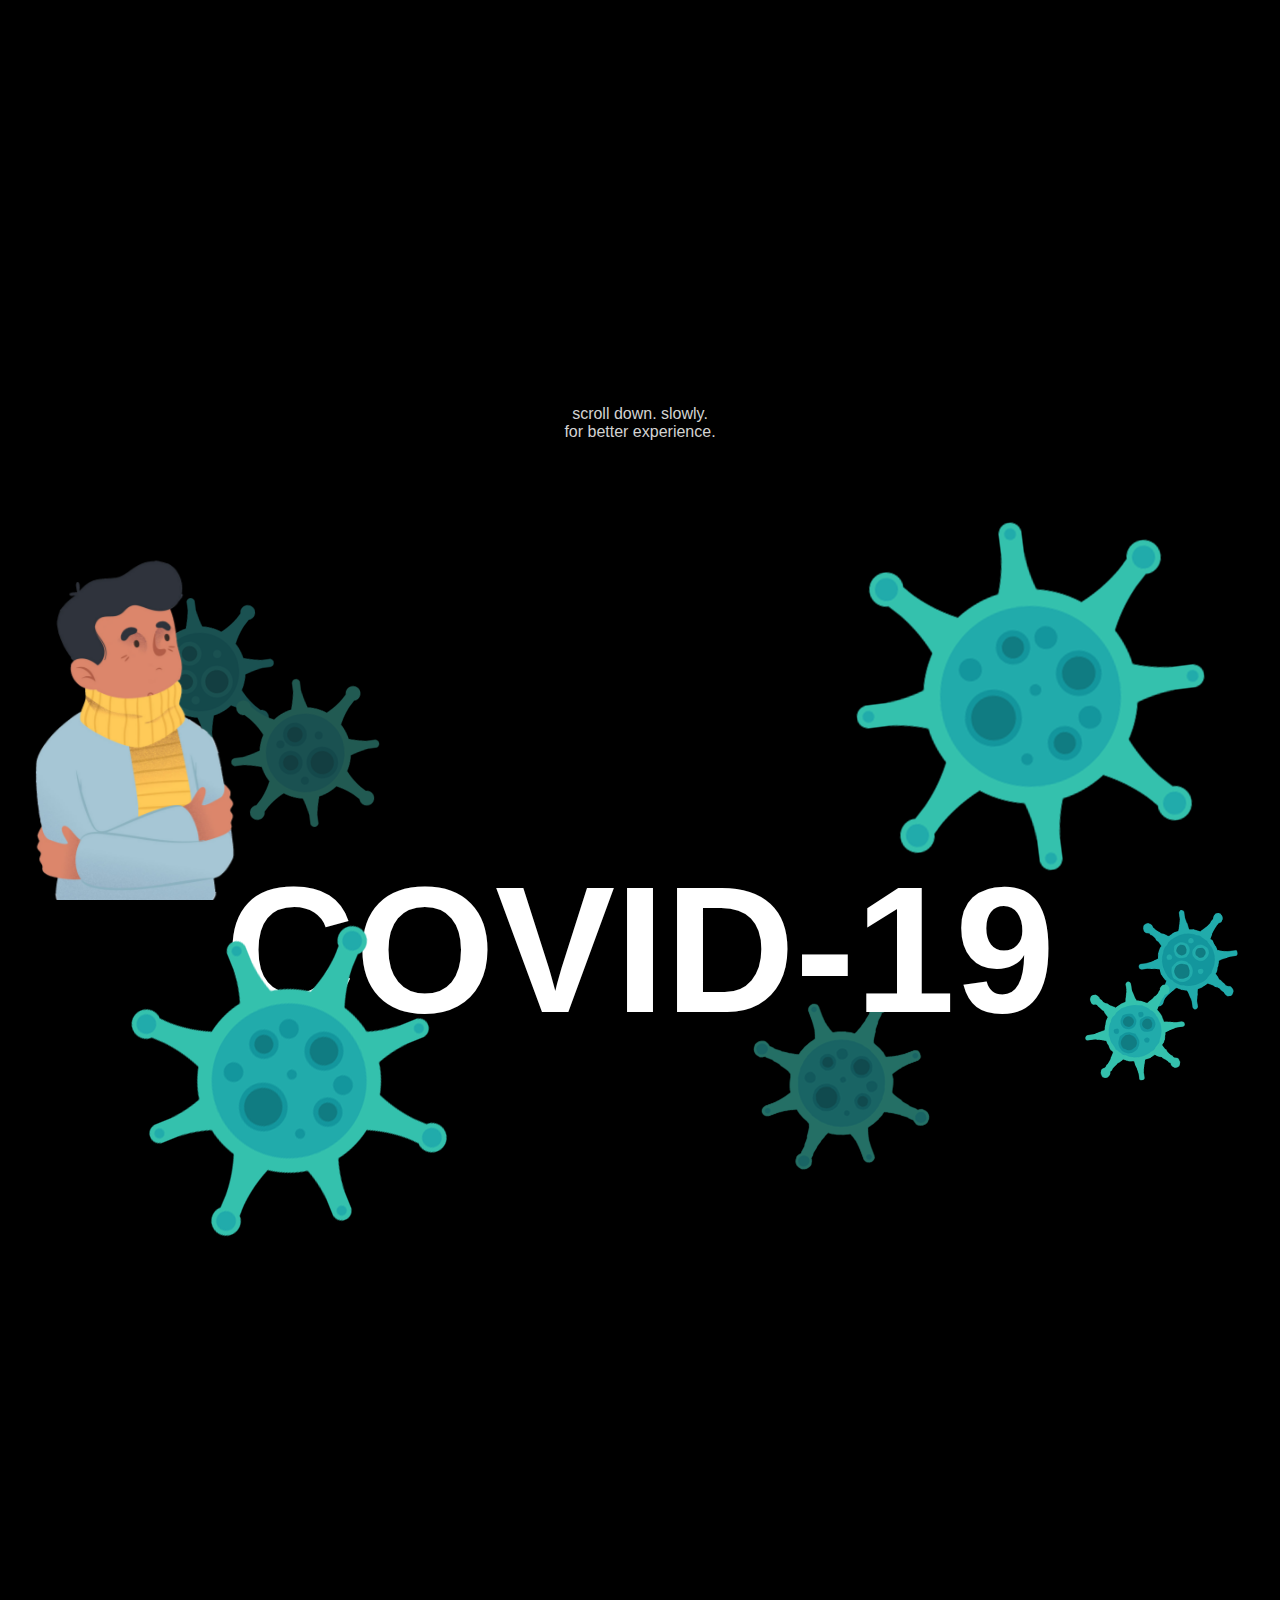
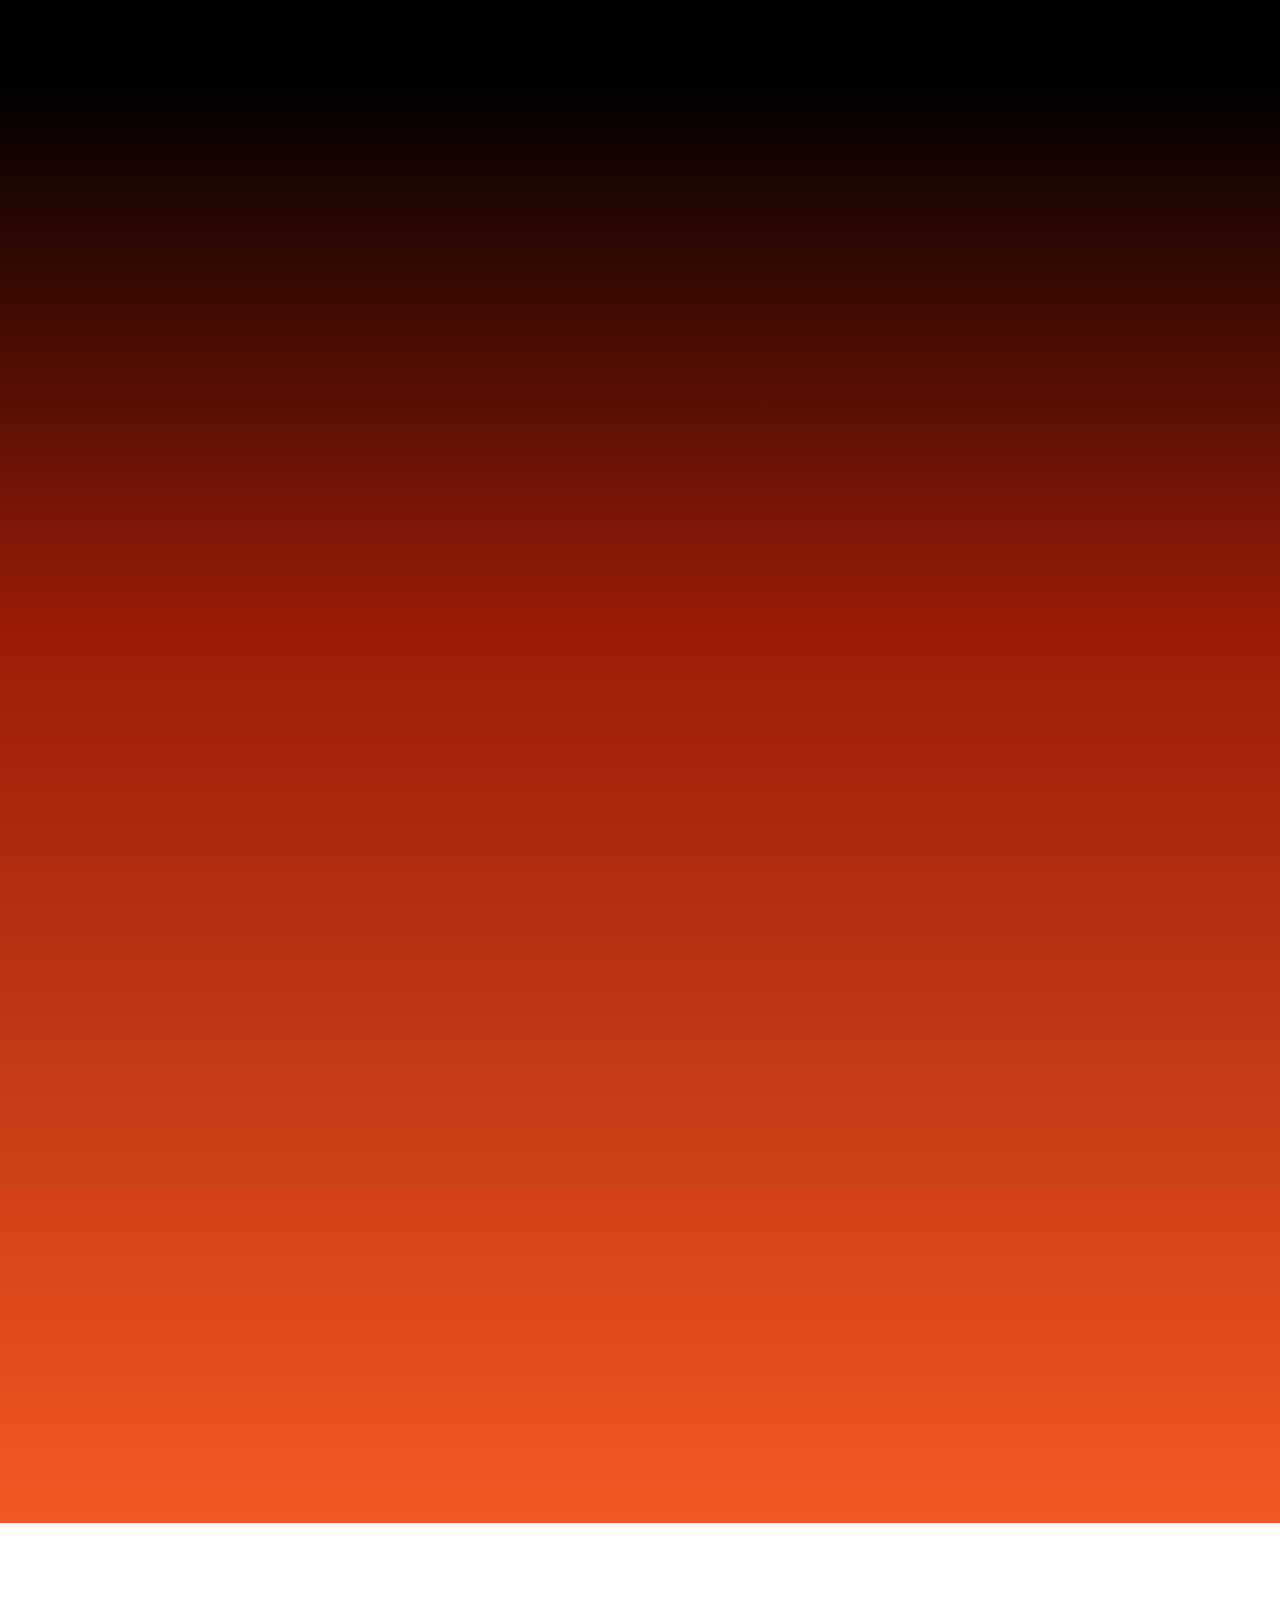
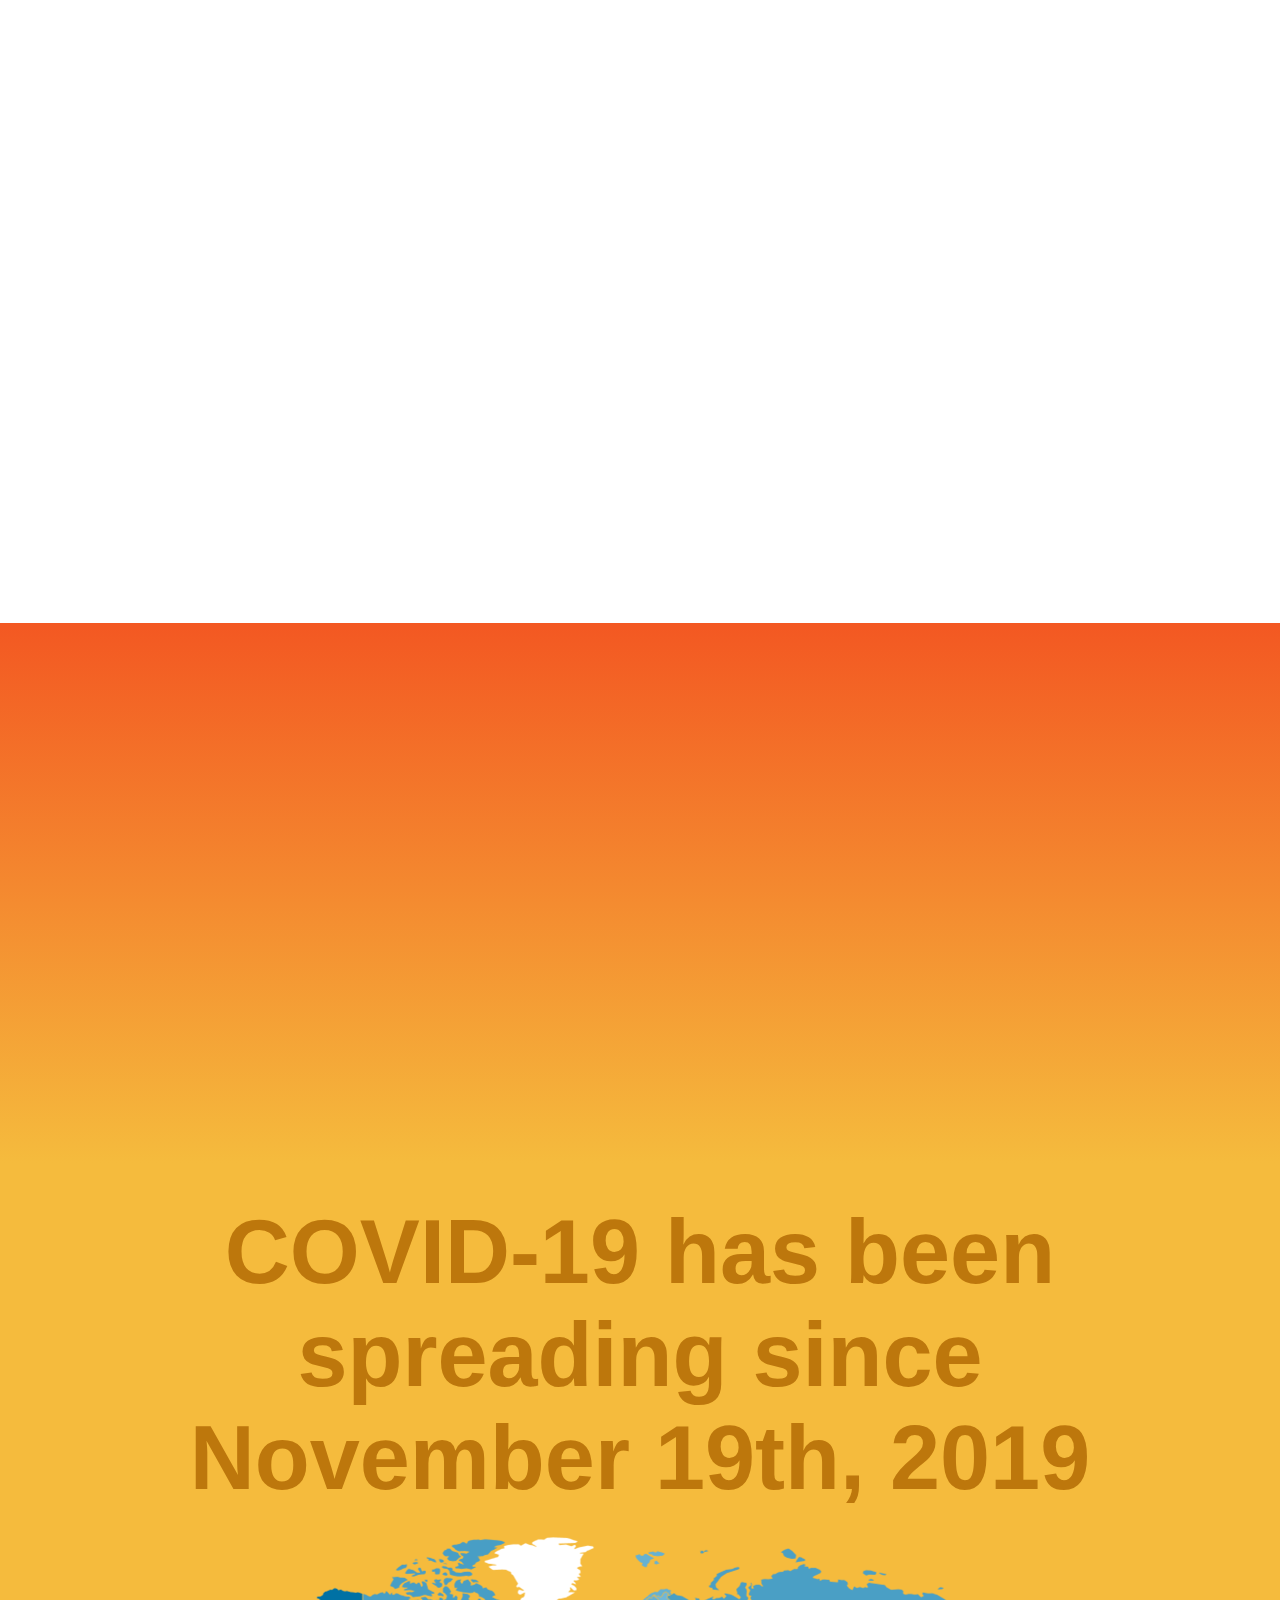
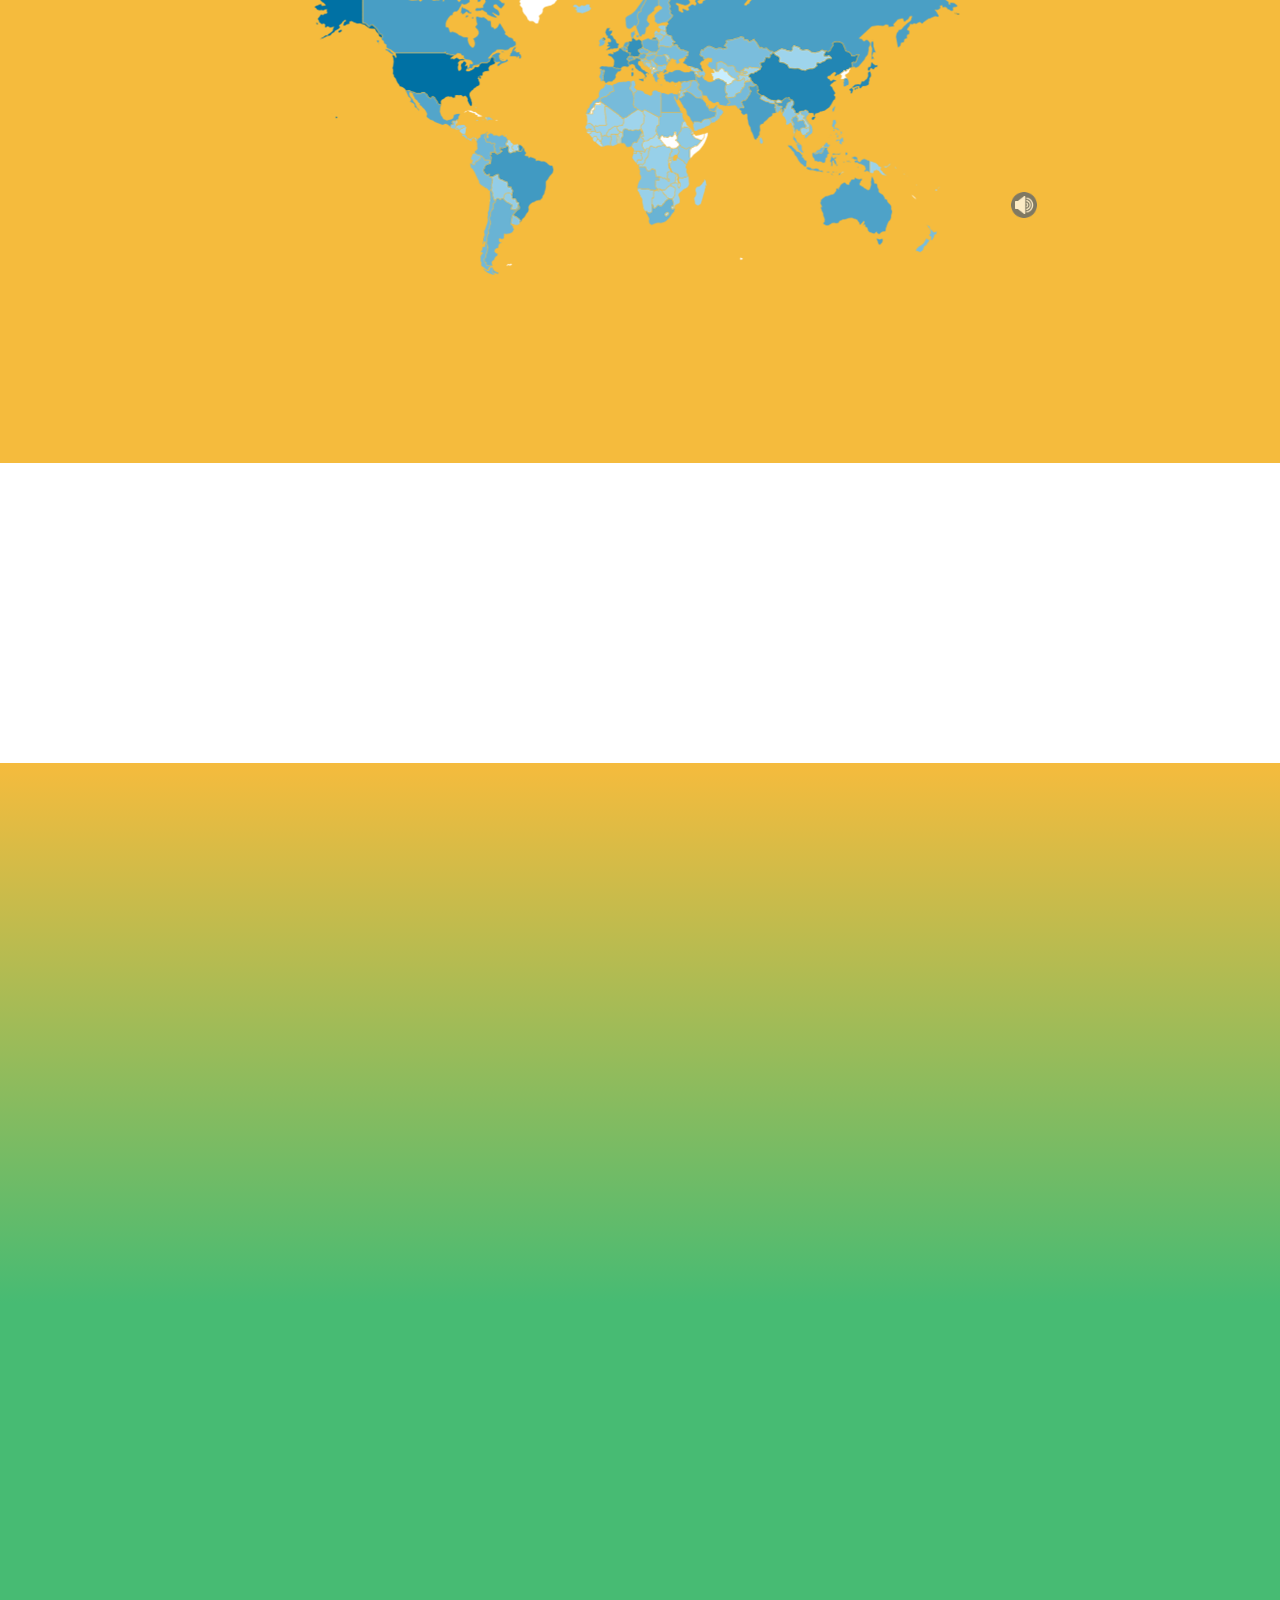
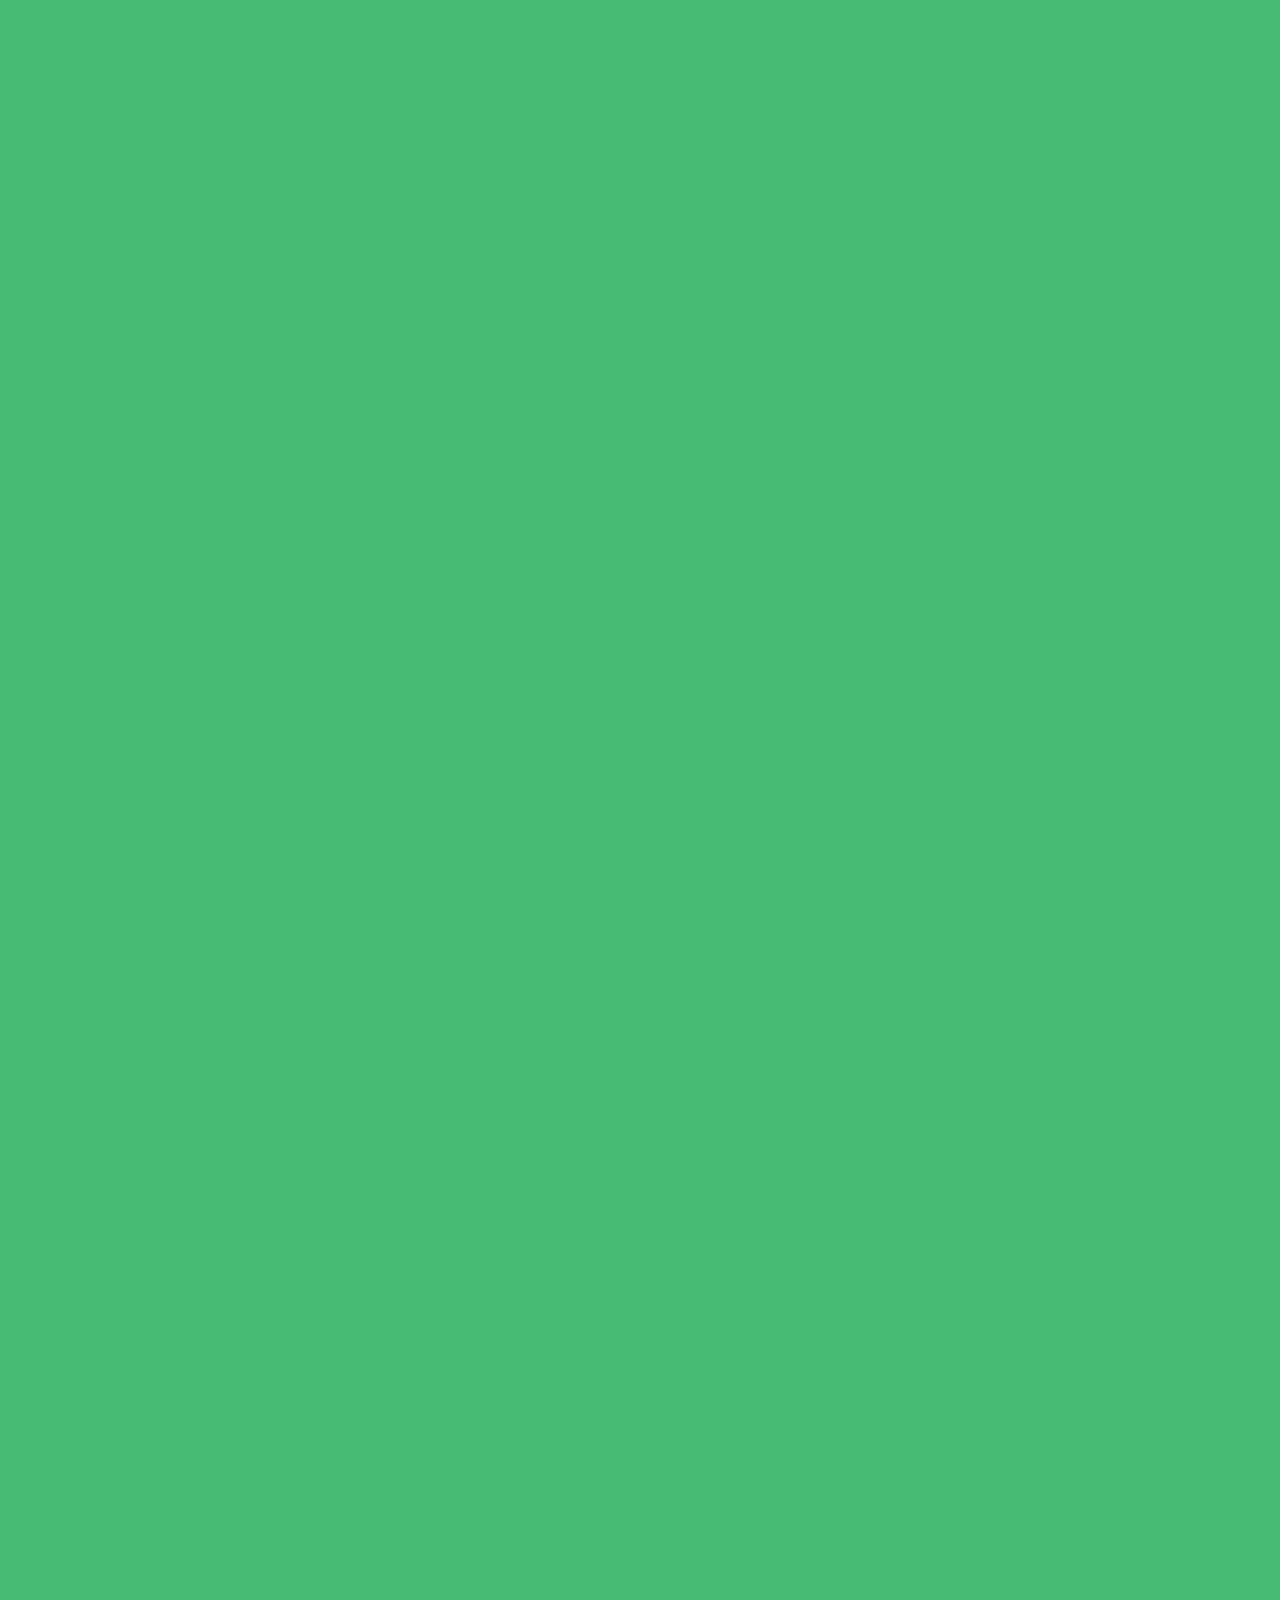
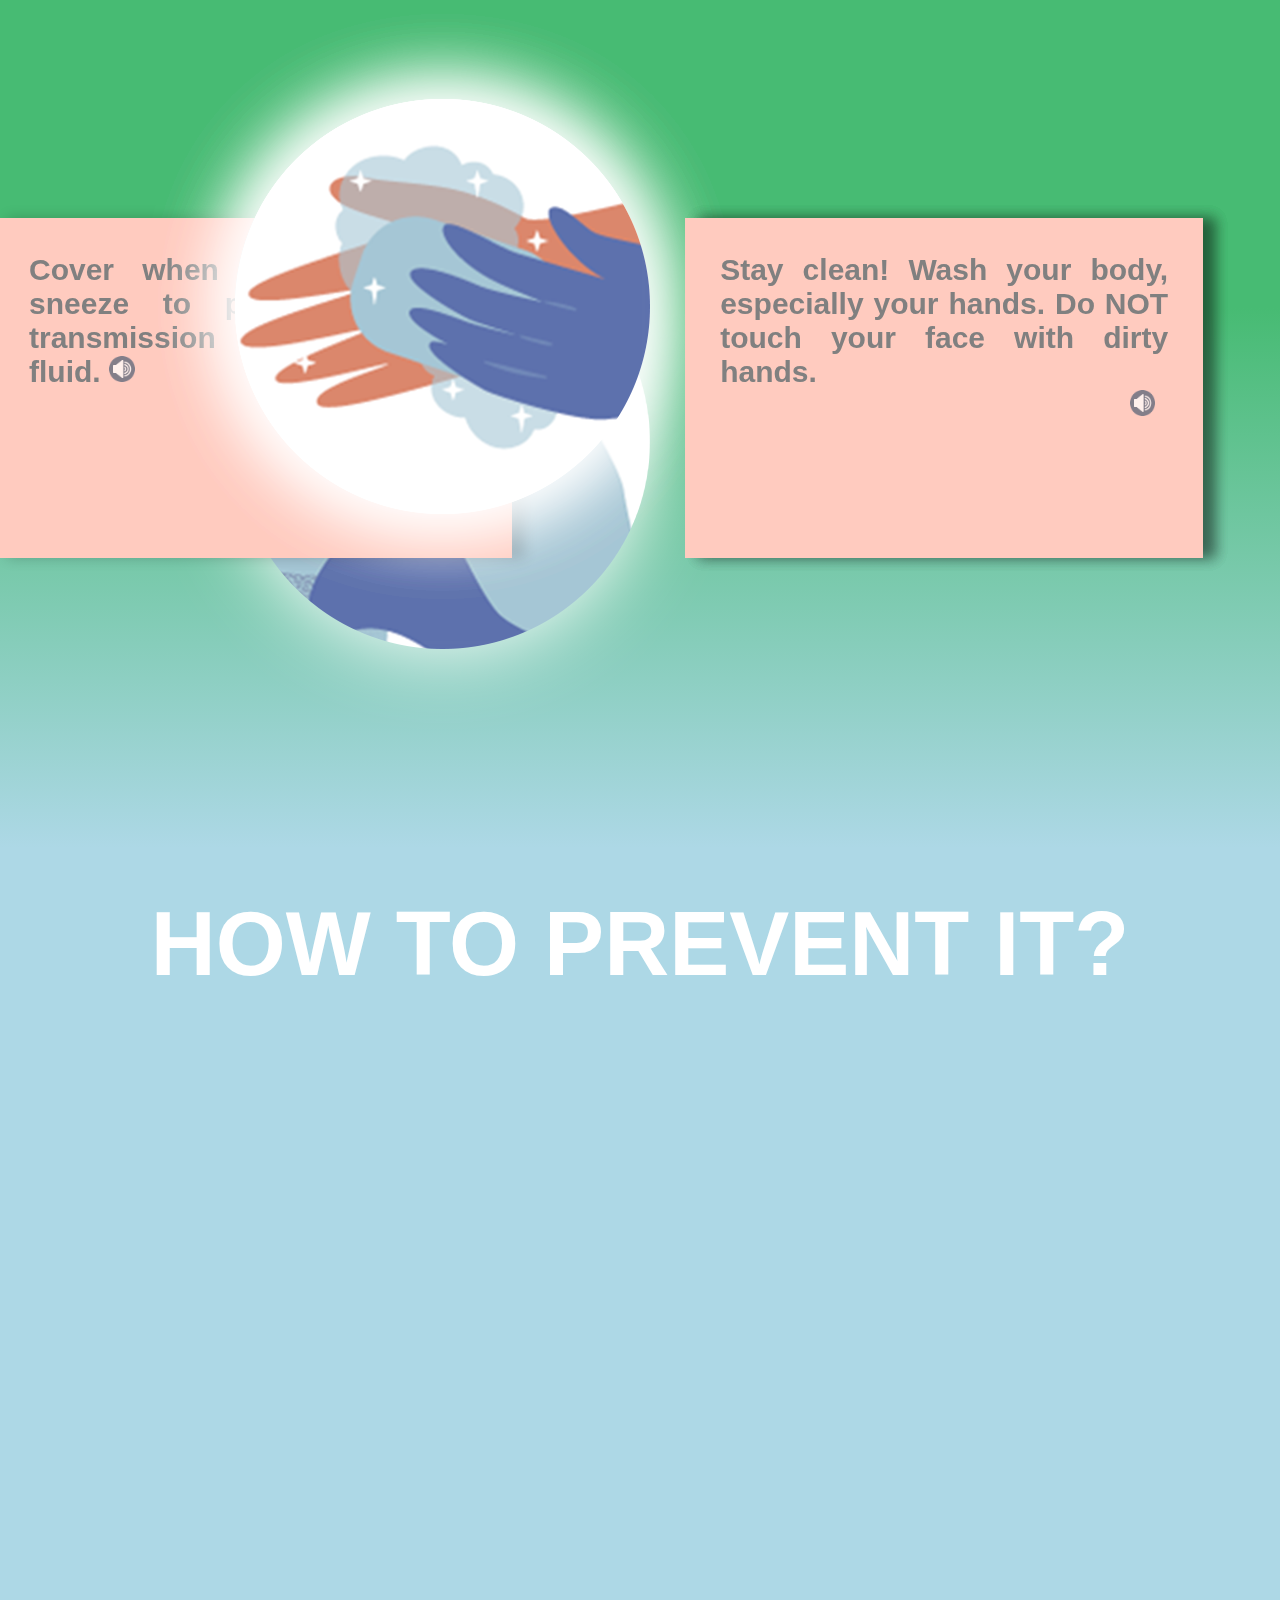
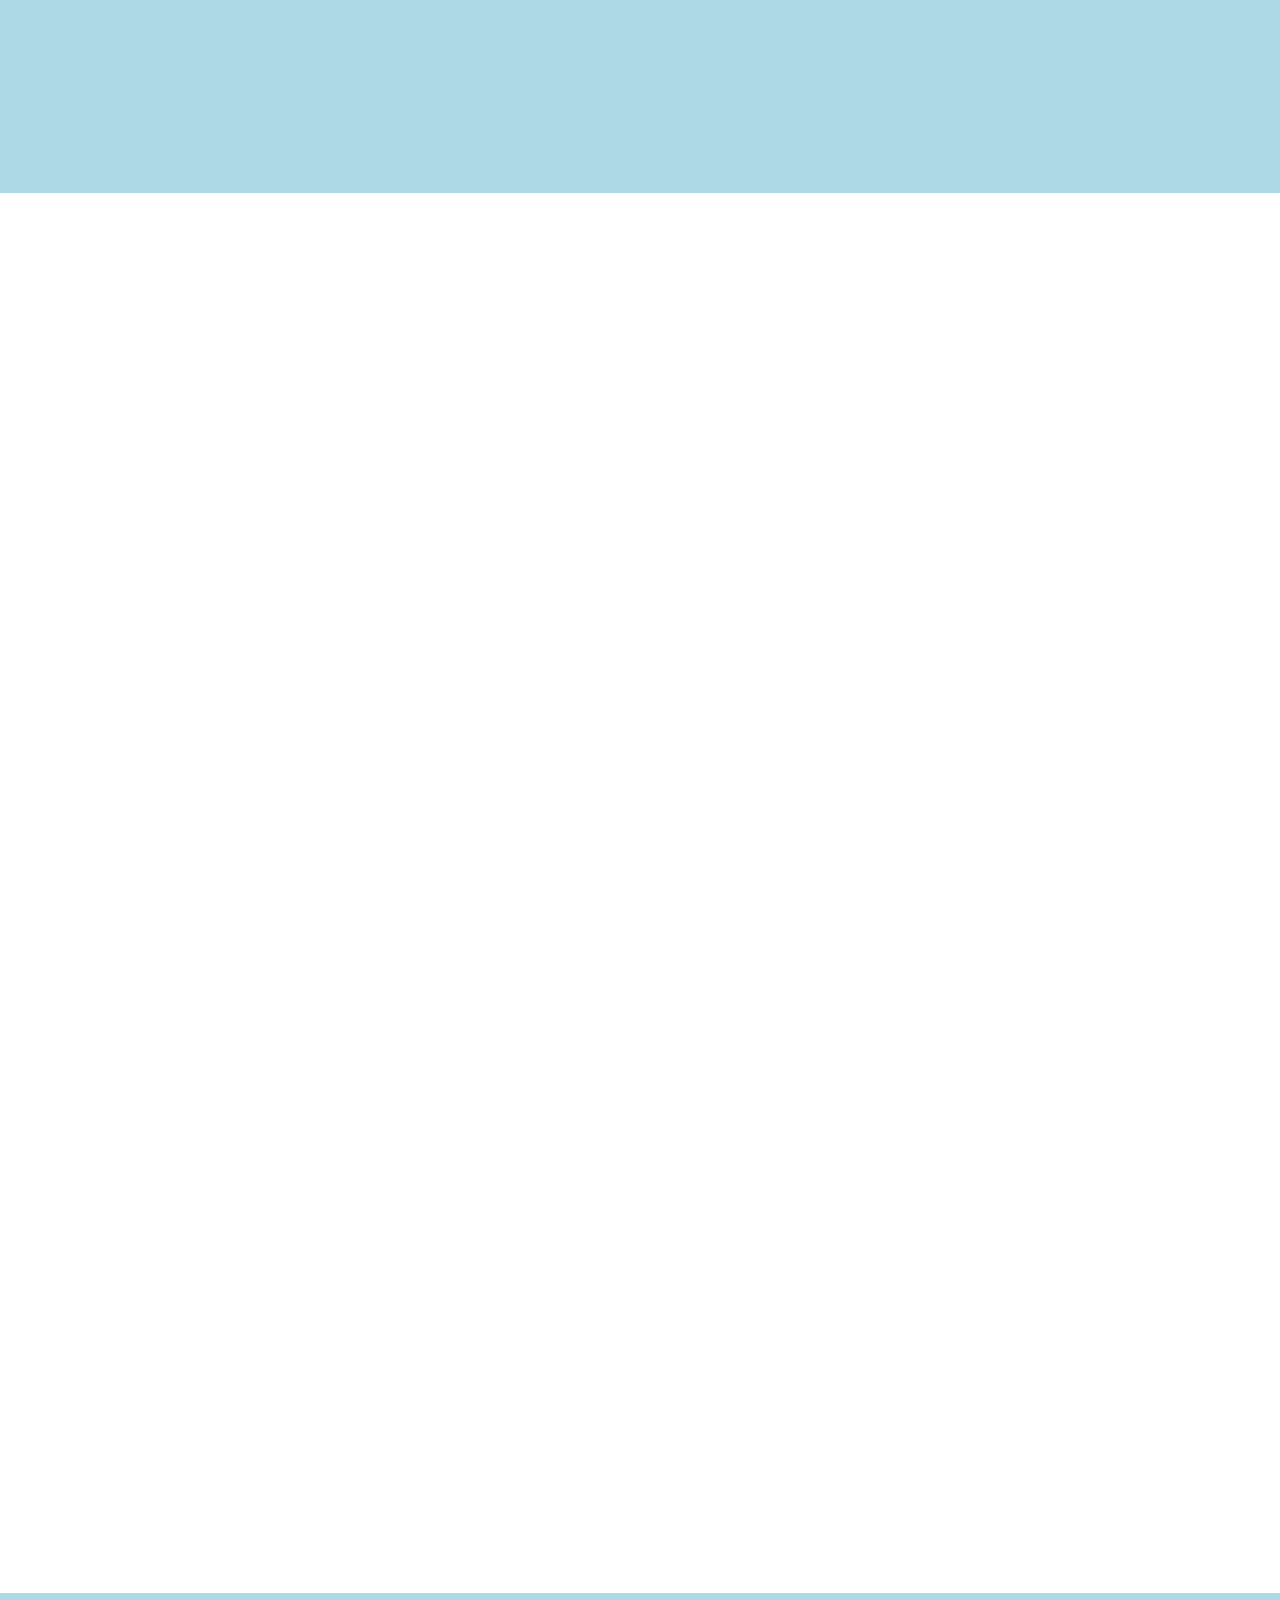
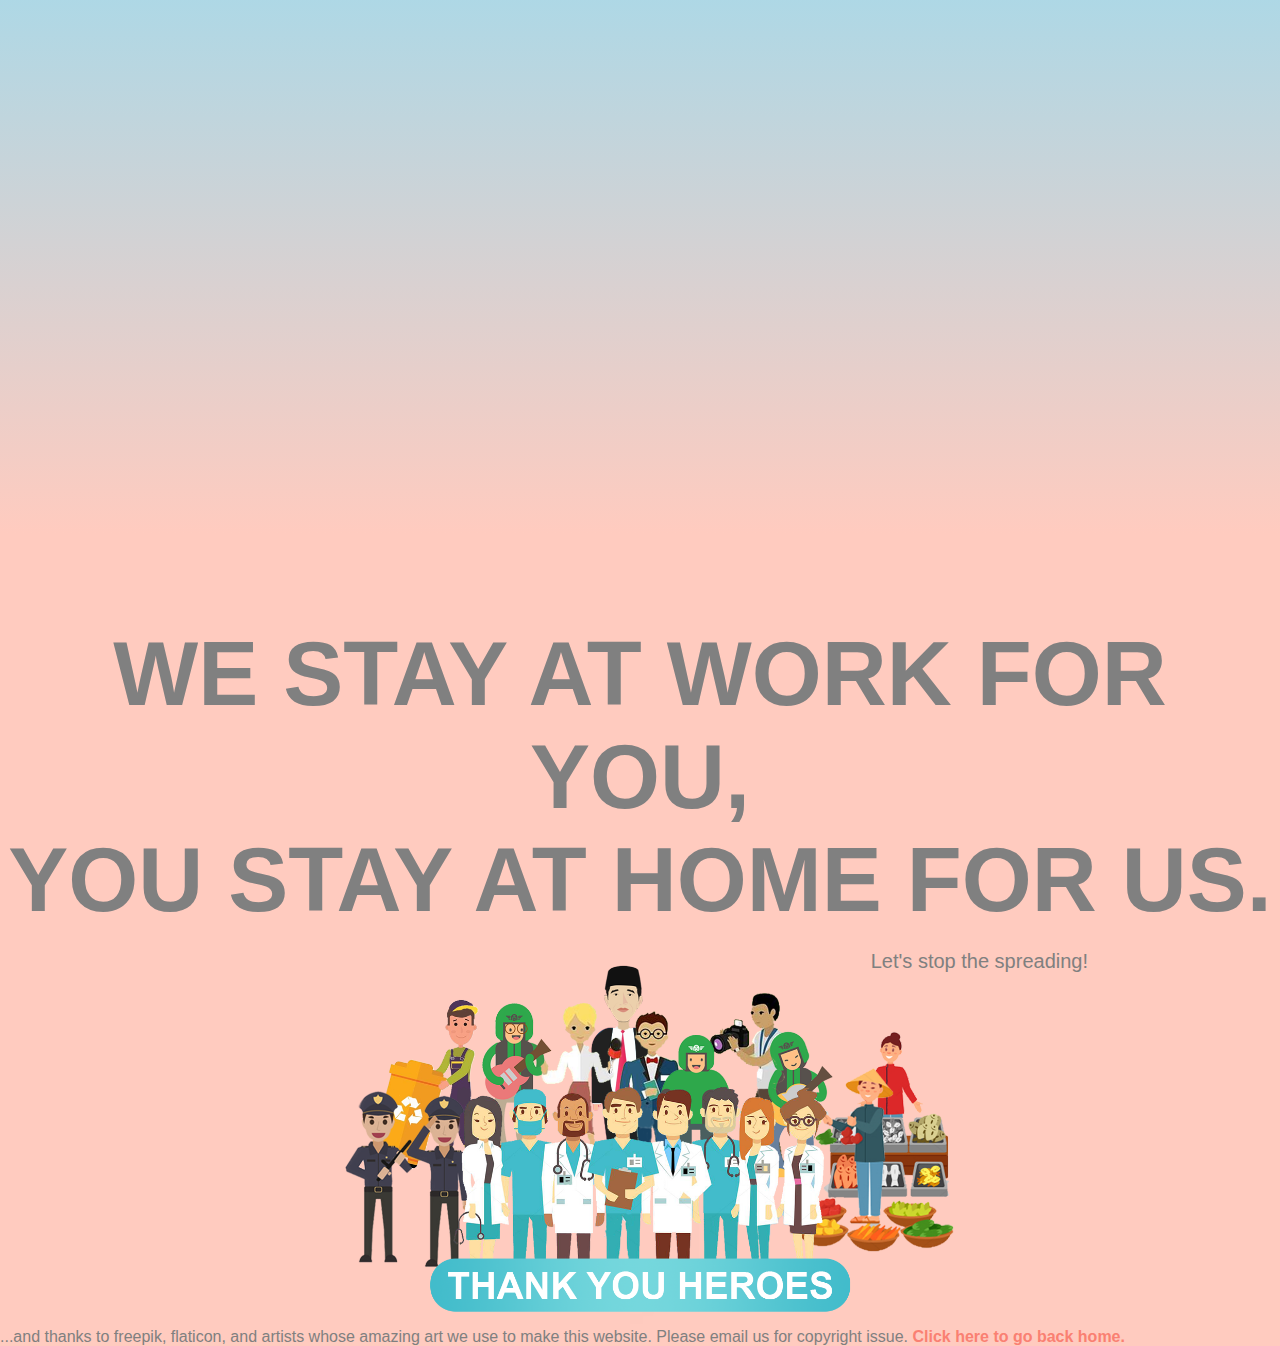
<file: covid.html>
<!DOCTYPE html>
<html>
<head>
	<meta name="viewport" content="width=device-width, initial-scale=1">
	<link rel="stylesheet" type="text/css" href="./covid.css">
	<title>COVID-19</title>

</head>
<body>
	<!-- <iframe src="./assets/Mysterious-Guitars-long-version.mp3" allow="autoplay" style="display: none;"></iframe>
	<audio autoplay loop id="bgm">
		<source src="./assets/Mysterious-Guitars-long-version.mp3" type="audio/mpeg">
	</audio> -->
	<audio id="info1">
		<source src="./assets/tts/info1.mp3" type="audio/mpeg">
	</audio>
	<audio id="info2">
		<source src="./assets/tts/info2.mp3" type="audio/mpeg">
	</audio>
	<audio id="info3">
		<source src="./assets/tts/info3.mp3" type="audio/mpeg">
	</audio>
	<audio id="mapv">
		<source src="./assets/tts/map.mp3" type="audio/mpeg">
	</audio>
	<audio id="contagionSound">
		<source src="./assets/tts/contagion.mp3" type="audio/mpeg">
	</audio>
	<audio id="symptomsSound">
		<source src="./assets/tts/symptoms.mp3" type="audio/mpeg">
	</audio>
	<audio id="prevent1">
		<source src="./assets/tts/prevent1.mp3" type="audio/mpeg">
	</audio>
	<audio id="prevent2">
		<source src="./assets/tts/prevent2.mp3" type="audio/mpeg">
	</audio>
	<audio id="prevent3">
		<source src="./assets/tts/prevent3.mp3" type="audio/mpeg">
	</audio>
	<audio id="prevent4">
		<source src="./assets/tts/prevent4.mp3" type="audio/mpeg">
	</audio>

	<div class="loader-wrapper" style="color: white; text-align: center;justify-content: center;">
		<h2>LOADING PAGE</h2>
	</div>

	<div class="intro">
		<p style="color: lightgrey; text-align: center;">scroll down. slowly.<br>for better experience.</p>
		<ul id="prlx1" class="sceneIntro">
			<li data-depth=".4">
				<h1 class="title">COVID-19</h1>
			</li>
			<li data-depth="-1">
				<img src="assets/scene1/1.png">
			</li>
			<li data-depth="1" style="z-index: -1; filter: contrast(80%); opacity: 50%">
				<img src="assets/scene1/2.png">
			</li>
			<li data-depth="-1">
				<img src="assets/scene1/3.png">
			</li>
			<li data-depth="2" style="z-index: -1; filter: contrast(90%); opacity: 60%">
				<img src="assets/scene1/4.png">
			</li>
			<li data-depth="-0.5" style="z-index: 1;">
				<br>
				<br>
				<img src="assets/scene1/5.png">
			</li>
		</ul>

	</div>
	<!-- ok -->
	<div id="t1"></div>
	
	<div class="animation">
		<img class="virus" src="assets/covid single.svg">
		<h1 id="info-one">
			<span style="color: lightgrey">COVID-19</span> is an infectious disease caused by a <span style="color: lightgrey">newly discovered</span> coronavirus.
			<img class="tts-icon" onclick="playInfo1()" src="./assets/tts.png">
		</h1>
		<h1 id="info-two">
			Most people infected with the <span style="color: lightgrey">COVID-19</span> virus will experience mild to moderate <span style="color: lightgrey">respiratory illness</span> and recover without special treatment.
			<img class="tts-icon" onclick="playInfo2()" src="./assets/tts.png">
		</h1>
		<h1 id="info-three">
			But <span style="color: lightgrey">older people</span> and those with <span style="color: lightgrey">underlying medical problems</span> are likely to develop serious illness.
			<img class="tts-icon" onclick="playInfo3()" src="./assets/tts.png">
		</h1>
		
		
	</div>
	<!-- ok -->
	<div id="t2"></div>

	<div>
		<div class="map">
			<h1 id="text-one">
				COVID-19 has been spreading since<br>November 19th, 2019
			</h1>
			<h1 id="text-two" class="next-text">
				. . .but was first confirmed by China<br>on December 31st, 2019
			</h1>
			<h1 id="text-three" class="next-text">
				. .until today, it has infected<br>about 210 countries.
			</h1>
			<img src="assets/scene3/gmap.png">
			<div class="warn">
				<img id="warn1" src="assets/scene3/1.png">
				<img id="warn2" src="assets/scene3/2.png">
				<img id="warn3" src="assets/scene3/3.png">
				<img id="warn4" src="assets/scene3/4.png">
				<img id="warn5" src="assets/scene3/5.png">
				<img id="warn6" src="assets/scene3/6.png">
				<img id="warn7" src="assets/scene3/7.png">
				<img id="warn8" src="assets/scene3/8.png">
				<img id="warn9" src="assets/scene3/9.png">
				<img id="warn10" src="assets/scene3/10.png">
				<img id="warn11" src="assets/scene3/11.png">
				<img id="warn12" src="assets/scene3/12.png">
				<img id="warn13" src="assets/scene3/13.png">
				<img id="warn14" src="assets/scene3/14.png">
				<img id="warn15" src="assets/scene3/15.png">
				<img id="warn16" src="assets/scene3/16.png">
				<img id="warn17" src="assets/scene3/17.png">
				<img id="warn18" src="assets/scene3/18.png">
				<img id="warn19" src="assets/scene3/19.png">
				<img id="warn20" src="assets/scene3/20.png">
				<img id="warn21" src="assets/scene3/21.png">
				<img id="warn22" src="assets/scene3/22.png">
			</div>
			<img class="tts-icon" onclick="playMap()" src="./assets/tts.png" style="margin-left:60vw; margin-top: 45vh;">
		</div>
		<!-- ok -->
	</div>
	<div id="t3"></div>
	<div class="horizontal">
		
		<div class="covid-think">
			<img id="cloud" src="assets/scene4n5/cloud.png">
			<h2 id="cloud-text">
				CONTAGION
				<br>
				<img class="tts-icon" onclick="playContagion()" src="./assets/tts.png">
			</h2>
			<img id="thinking" src="assets/scene4n5/thinking.png">
			<ul id="contagion">
				<li data-depth="0.5">
					<img src="assets/scene4n5/contagion1.png">
				</li>
				<li data-depth="1">
					<img src="assets/scene4n5/contagion2.png">
				</li>
				<li data-depth="-0.5">
					<img src="assets/scene4n5/contagion3.png">
				</li>
				<li data-depth="-1">
					<img src="assets/scene4n5/contagion4.png">
				</li>
			</ul>
		</div>
		<div class="covid-shock">
			<img id="cloud2" src="assets/scene4n5/cloud.png">
			<h2 id="cloud-text2">
				SYMPTOMS
				<br>
				<img class="tts-icon" onclick="playSymptoms()" src="./assets/tts.png">
			</h2>
			<img id="shock" style="opacity: 0" src="assets/scene4n5/shock.png">
			<ul id="symptoms">
				<li data-depth="-1">
					<img src="assets/scene4n5/symptoms1.png">
				</li>
				<li data-depth="0.5">
					<img src="assets/scene4n5/symptoms2.png">
				</li>
				<li data-depth="1">
					<img src="assets/scene4n5/symptoms3.png">
				</li>
				<li data-depth="-0.5">
					<img src="assets/scene4n5/symptoms4.png">
				</li>
			</ul>
		</div>
	</div>
	
	<div id="t4"></div>

	<div class="scene6">
		<h1 id="preHeader">HOW TO PREVENT IT?</h1>
	
		<div id="prevention4" class="prevention">
			<img class="preimg" src="assets/scene6/12.png">
			<p>
				Cover when you cough or sneeze to prevent disease transmission through bodily fluid.
				<img class="tts-pre" onclick="playPrevent1()" src="./assets/tts.png">
			</p>
			
		</div>
		<div id="prevention3" class="prevention">
			<img class="preimg" style="margin-top: -15vh" src="assets/scene6/11.png">
			<p style="margin-right: -99vw;">
				Avoid large crowd if possible to minimize physical contact, especially towards people who are showing the symptoms.
				<img class="tts-pre" onclick="playPrevent2()" src="./assets/tts.png">
			</p>
			
		</div>
		<div id="prevention2" class="prevention">
			<img class="preimg" style="margin-top: -15vh" src="assets/scene6/10.png">
			<p style="margin-right: -99vw;">
				Wear mask when you go to public places to prevent disease transmition. A surgical mask or fabric mask with tissue layer is enough.
				<img class="tts-pre" onclick="playPrevent3()" src="./assets/tts.png">
			</p>
			
		</div>
		<div id="prevention1" class="prevention">
			<img class="preimg" style="margin-top: -15vh" src="assets/scene6/9.png">
			<p style="margin-right: -99vw;">
				Stay clean! Wash your body, especially your hands. Do NOT touch your face with dirty hands.
				<img class="tts-pre" style="margin-left: 32vw;" onclick="playPrevent4()" src="./assets/tts.png">
			</p>
			
		</div>
	</div>
	
	<div id="t5"></div>

	<div class="scene7">
		<h1 id="lastHeader" style="padding-top: 10vh;">WE STAY AT WORK FOR YOU,</h1>
		<h1 id="lastHeader">YOU STAY AT HOME FOR US.</h1>
		
		<p id="lastP">Let's stop the spreading!<p>

		<img style="width: 55vw; margin-top: -7vh;" src="assets/scene7/final.png">
		<p style="color: grey; text-align: left;">...and thanks to freepik, flaticon, and artists whose amazing art we use to make this website. Please email us for copyright issue. <a href="index.html" style="font-weight: bold; color: salmon;">Click here to go back home.</a></p>
	</div>

	

	<script src="assets/JavaScript/GSAP-2.1.2/src/uncompressed/TweenLite.js"></script>
	<script src="assets/JavaScript/GSAP-2.1.2/src/uncompressed/TimelineLite.js"></script>
	<script src="assets/JavaScript/GSAP-2.1.2/src/uncompressed/plugins/CSSPlugin.js"></script>
	<script src="assets/JavaScript/GSAP-2.1.2/src/uncompressed/plugins/BezierPlugin.js"></script>
	<script src="assets/JavaScript/parallax.js"></script>
	<script src="assets/JavaScript/GSAP-2.1.2/src/uncompressed/TweenMax.js"></script>
	<script src="assets/JavaScript/GSAP-2.1.2/src/uncompressed/TimelineMax.js"></script>
	<script src="assets/JavaScript/scrollmagic/uncompressed/ScrollMagic.js"></script>
	<script src="assets/JavaScript/scrollmagic/uncompressed/plugins/debug.addIndicators.js"></script>
	<script src="assets/JavaScript/scrollmagic/uncompressed/plugins/animation.gsap.js"></script>
	<script src="assets/JavaScript/jquery-3.4.1.min.js"></script>
	<script src="covid.js"></script>
	<script>
		$(window).on("load",function(){
			$(".loader-wrapper").fadeOut("slow");
		});
	</script>
</body>
</html>
</file>
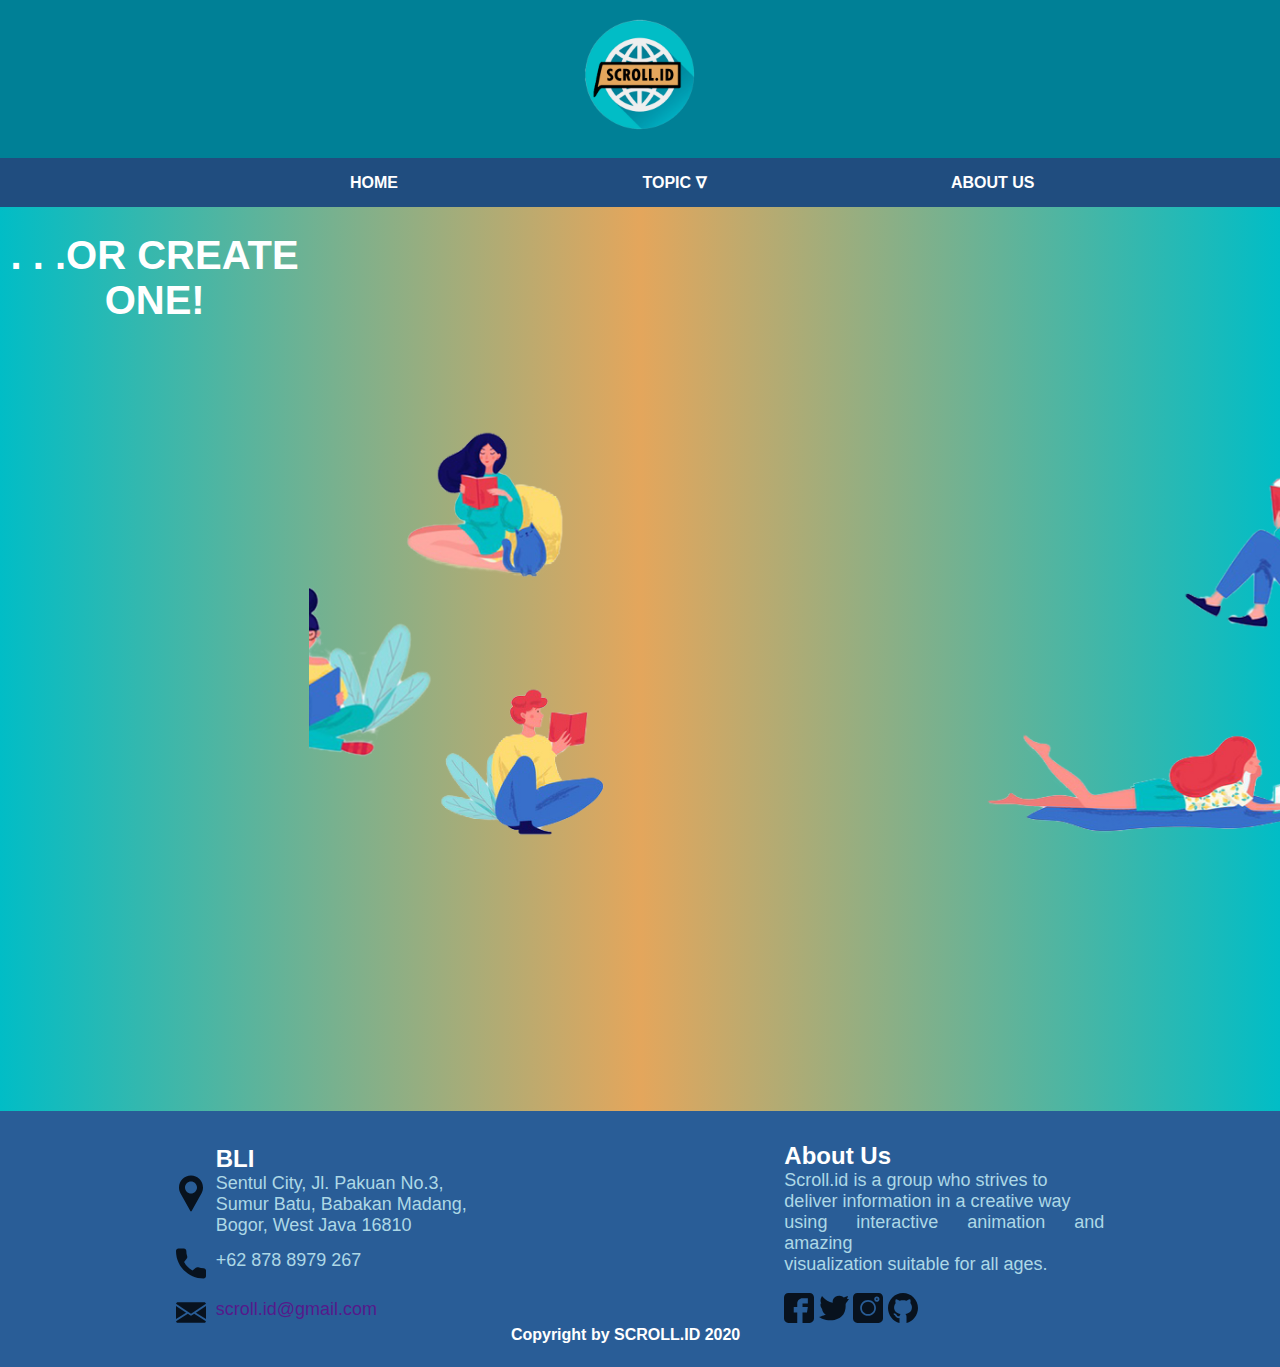
<file: create.html>
<!DOCTYPE html>
<html>
<head>
	<link rel="stylesheet" type="text/css" href="./homepage.css">
	<link rel="shortcut icon" type="image/x-icon" href="favicon.ico">
	<title></title>
</head>
<body>
	<header class="d-flex flex-col">
		<h1><img class="logo" src="assets/logo.png"></h1>
		<div class="color-nav d-flex navBar">
			<div class="dempet">
				<span><a href="homepage.html">HOME</a></span>
				<span class="dropdown"><a href="">TOPIC ∇</a>
	                <div class="dropdown-content">
	                    <a href="">Choose a Topic</a>
	                    <a href="">Create a Topic</a>
	                </div>
	            </span>
				<span><a href="aboutUs.html">ABOUT US</a></span>
			</div>
		</div>
	</header>

	<main>
		<div class="alignCenter textStyle">
			<h1>. . .OR CREATE ONE!</h1>
		</div>
		<div id="create">
			<img src="assets/create.png">
		</div>
	</main>

	<!-- <footer class="bgFooter d-flex flexCol justifyCenter"> -->
	<footer>
		<span class="social-media">
			<div class="icon-text">
				<div>
					<img class="icon" src="assets/location.svg" style="transform: scale(1.2);">
				</div>
				<div class="text">
					<h1 style="color: white">BLI</h1>
					<p>Sentul City, Jl. Pakuan No.3,<br>Sumur Batu, Babakan Madang,<br>Bogor, West Java 16810</p>
				</div>
			</div>
			<div class="icon-text">
				<div>
					<img class="icon" src="assets/phone.svg">
				</div>
				<div class="text">
					<p>+62 878 8979 267</p>
				</div>
			</div>
			<div class="icon-text">
				<div>
					<img class="icon" src="assets/mail.svg">
				</div>
				<div class="text">
					<a class="email" href=""><p>scroll.id@gmail.com</p></a>
				</div>
			</div>
		</span>
		<div class="alignCenter copyright">
			<h4 style="color: white; margin-top: 15vw;">Copyright by SCROLL.ID 2020</h4>
		</div>
		<span class="about">
			<h1>About Us</h1>
			<p>Scroll.id is a group who strives to<br>deliver information in a creative way<br>using interactive animation and amazing<br>visualization suitable for all ages.
			</p>
			<br>
			<div>
				<span class="social-media">
					<a title="Facebook" target="blank" href="https://www.facebook.com"><img src="assets/facebook.svg"></a>
					<a title="Twitter" target="blank" href="https://www.twitter.com"><img src="assets/twitter.svg"></a>
					<a title="Instagram" target="blank" href="https://www.instagram.com"><img src="assets/instagram.svg"></a>
					<a title="Github" target="blank" href="https://www.github.com"><img src="assets/git.svg"></a>
				</span>
			</div>
		</span>
		
	</footer>
</body>
</html>
</file>
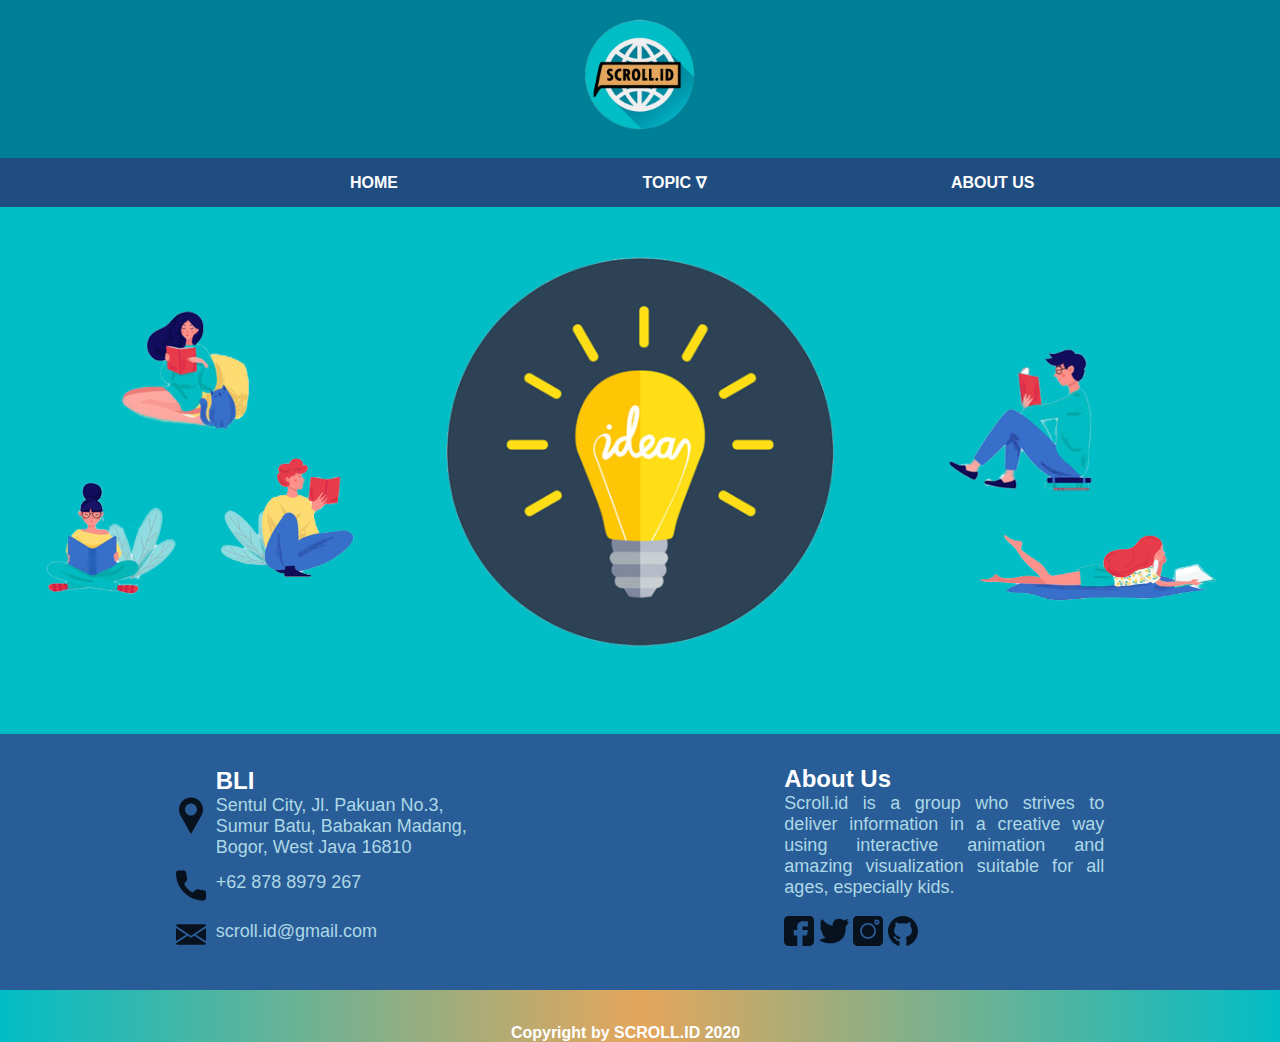
<file: email.html>
<!DOCTYPE html>
<html>
<head>
	<link rel="stylesheet" type="text/css" href="email.css">
	<title>Email</title>
	<script type="text/javascript" src="email.js"></script>
</head>


<body>
	<header class="d-flex flex-col">
		<h1><img class="logo" src="assets/logo.png"></h1>
		<div class="color-nav d-flex navBar">
			<div class="dempet">
				<span><a href="homepage.html">HOME</a></span>
				<span class="dropdown"><a href="">TOPIC ∇</a>
	                <div class="dropdown-content">
	                    <a href="homepage.html">Choose a Topic</a>
	                    <a href="">Create a Topic</a>
	                </div>
	            </span>
				<span><a href="aboutUs.html">ABOUT US</a></span>
			</div>
		</div>
	</header>

	<main>
		<div class="d-flex thumbnail">
			<div class="container">
				<div class="box">
					<div class="voteside1">
						<img class="vote1" src="assets/vote1.png">
						<img class="vote2" src="assets/vote2.png">
						<img class="vote4" src="assets/vote4.png">
					</div>

					<div class="vote">
						<div class="imgBox">
							<img src="./assets/ideas.png">
						</div>
						
						<div class="details">
							<div id="link" class="content">
								<h2>Before we get started,<br>mind telling us your email?</h2>
								<br>
								<input id="email" type="email" placeholder="type your email here" style="font-size: 18px; width: 28vw; height: 5vh; border: none; border-radius: 50px;" onchange="checkEmail();" required/>
								<p id="emailValidation" class="notif">email must be filled to proceed</p>
								<br>
								<br>
								<div class="button-container">
									<a href="votepage.html"><button id="button" disabled onclick="go();">SUBMIT</button></a>
								</div>
							</div>
						</div>
					</div>

					<div class="voteside2">
						<img class="vote3" src="assets/vote3.png">
						<img class="vote5" src="assets/vote5.png">
					</div>
				</div>
			</div>
		</div>
	</main>

	<footer>
		<span class="social-media">
			<div class="icon-text">
				<div>
					<img class="icon" src="assets/location.svg" style="transform: scale(1.2);">
				</div>
				<div class="text">
					<h1 class="color-white">BLI</h1>
					<p>Sentul City, Jl. Pakuan No.3,<br>Sumur Batu, Babakan Madang,<br>Bogor, West Java 16810</p>
				</div>
			</div>
			<div class="icon-text">
				<div>
					<img class="icon" src="assets/phone.svg">
				</div>
				<div class="text">
					<p>+62 878 8979 267</p>
				</div>
			</div>
			<div class="icon-text">
				<div>
					<img class="icon" src="assets/mail.svg">
				</div>
				<div class="text">
					<p>scroll.id@gmail.com</p>
				</div>
			</div>
		</span>
		<div class="alignCenter copyright">
			<h4 style="color: white; margin-top: 38vh;">Copyright by SCROLL.ID 2020</h4>
		</div>
		<span class="about">
			<h1>About Us</h1>
			<p>Scroll.id is a group who strives to deliver information in a creative way using interactive animation and amazing visualization suitable for all ages, especially kids.</p>
			<br>
			<div>
				<span class="social-media">
					<a title="Facebook" target="blank" href="https://www.facebook.com"><img src="assets/facebook.svg"></a>
					<a title="Twitter" target="blank" href="https://www.twitter.com"><img src="assets/twitter.svg"></a>
					<a title="Instagram" target="blank" href="https://www.instagram.com"><img src="assets/instagram.svg"></a>
					<a title="Github" target="blank" href="https://www.github.com"><img src="assets/git.svg"></a>
				</span>
			</div>
		</span>
	</footer>

</body>
</html>
</file>
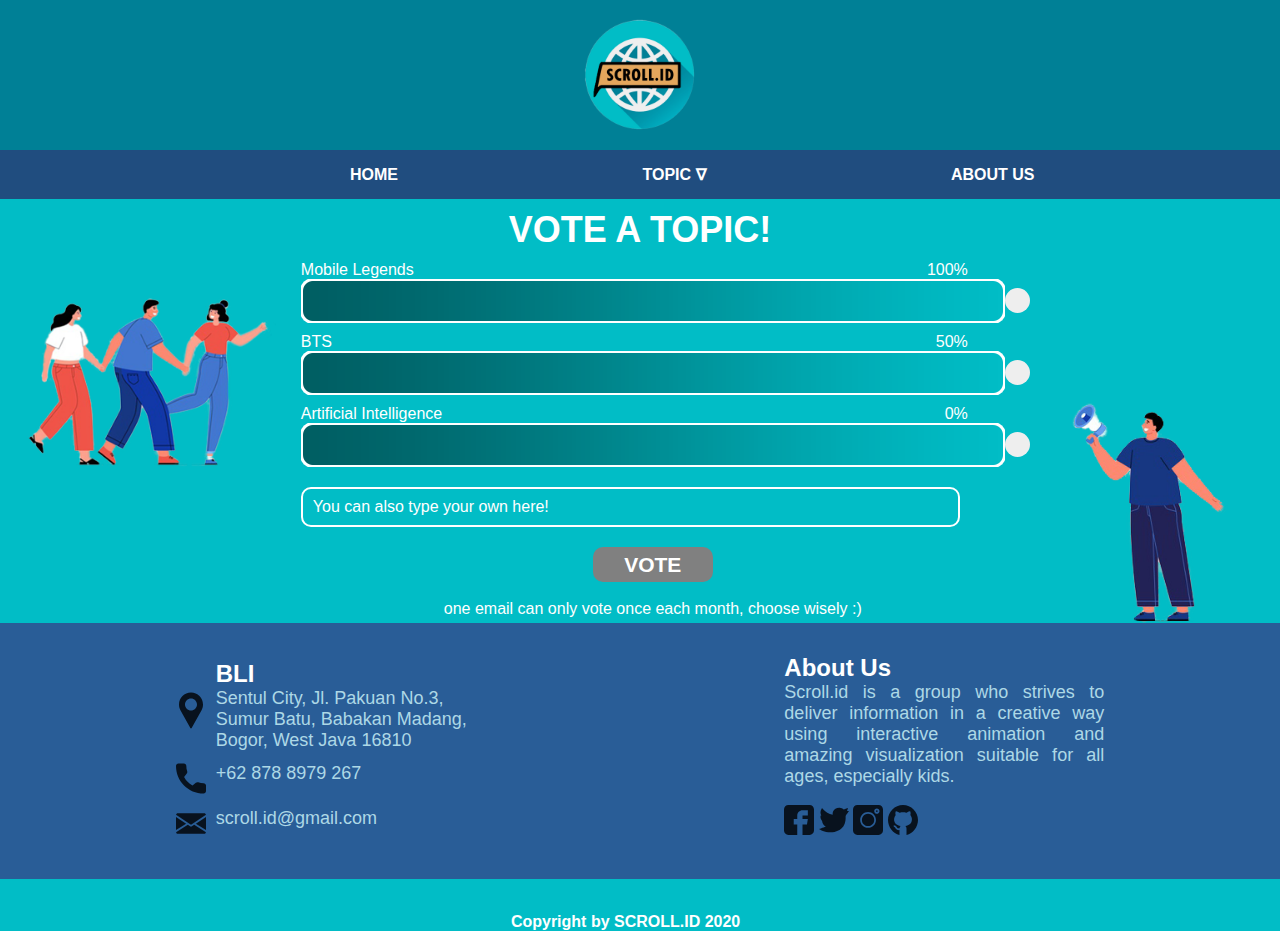
<file: votepage.html>
<html>
<head>
	<link rel="stylesheet" type="text/css" href="votepage.css">
	<link rel="shortcut icon" type="image/x-icon" href="favicon.ico">
	<title>Vote a Topic</title>
</head>
<body>
	<header class="d-flex flex-col">
		<h1><img class="logo" src="assets/logo.png"></h1>
		<div class="color-nav d-flex navBar">
			<div class="dempet">
				<span><a href="homepage.html">HOME</a></span>
				<span class="dropdown"><a href="">TOPIC ∇</a>
	                <div class="dropdown-content">
	                    <a href="homepage.html">Choose a Topic</a>
	                    <a href="email.html">Create a Topic</a>
	                </div>
	            </span>
				<span><a href="aboutUs.html">ABOUT US</a></span>
			</div>
		</div>
	</header>

	<main>
		
		<h1>VOTE A TOPIC!</h1>
		<div class="mid">
			<div>
				<img class="ppl1" src="assets/ppl1.png">
			</div>

			<div class="vote-part">
				<div class="vote-part-text">
					<div><p>Mobile Legends</p></div>
					<div class="percentage"><p>100%</p></div>
				</div>
				<div class="voteimg">
					<div><img class="votebar" src="assets/votebar.png"></div>
					<label class="container">
					  <input type="radio" name="radio">
					  <span class="checkmark"></span>
					</label>
				</div>

				<div class="vote-part-text">
					<div><p>BTS</p></div>
					<div class="percentage"><p>50%</p></div>
				</div>
				<div class="voteimg">
					<div><img class="votebar" src="assets/votebar.png"></div>
					<label class="container">
					  <input type="radio" name="radio">
					  <span class="checkmark"></span>
					</label>
				</div>

				<div class="vote-part-text">
					<div><p>Artificial Intelligence</p></div>
					<div class="percentage"><p>0%</p></div>
				</div>
				<div class="voteimg">
					<div><img class="votebar" src="assets/votebar.png"></div>
					<label class="container">
					  <input type="radio" name="radio">
					  <span class="checkmark"></span>
					</label>
				</div>

				<input class="type" placeholder="You can also type your own here!"/>
				<div class="button-container">
					<button>VOTE</button>
				</div>
				<br>
				<div class="under-button">
					<p>one email can only vote once each month, choose wisely :)</p>
				</div>
			</div>
			
			<div>
				<img class="ppl2" src="assets/ppl2.png">
			</div>
		</div>
	</main>

	<footer>
		<span class="social-media">
			<div class="icon-text">
				<div>
					<img class="icon" src="assets/location.svg" style="transform: scale(1.2);">
				</div>
				<div class="text">
					<h1 class="color-white">BLI</h1>
					<p>Sentul City, Jl. Pakuan No.3,<br>Sumur Batu, Babakan Madang,<br>Bogor, West Java 16810</p>
				</div>
			</div>
			<div class="icon-text">
				<div>
					<img class="icon" src="assets/phone.svg">
				</div>
				<div class="text">
					<p>+62 878 8979 267</p>
				</div>
			</div>
			<div class="icon-text">
				<div>
					<img class="icon" src="assets/mail.svg">
				</div>
				<div class="text">
					<p>scroll.id@gmail.com</p>
				</div>
			</div>
		</span>
		<div class="alignCenter copyright">
			<h4 style="color: white; margin-top: 38vh;">Copyright by SCROLL.ID 2020</h4>
		</div>
		<span class="about">
			<h1>About Us</h1>
			<p>Scroll.id is a group who strives to deliver information in a creative way using interactive animation and amazing visualization suitable for all ages, especially kids.</p>
			<br>
			<div>
				<span class="social-media">
					<a title="Facebook" target="blank" href="https://www.facebook.com"><img src="assets/facebook.svg"></a>
					<a title="Twitter" target="blank" href="https://www.twitter.com"><img src="assets/twitter.svg"></a>
					<a title="Instagram" target="blank" href="https://www.instagram.com"><img src="assets/instagram.svg"></a>
					<a title="Github" target="blank" href="https://www.github.com"><img src="assets/git.svg"></a>
				</span>
			</div>
		</span>
	</footer>
	<script type="assets/JavaScript/"></script>
</body>
</html>
</file>
<file: covid.css>
*{
	font-family: Arial, Helvetica, sans-serif;
	text-decoration: none;
	margin: 0;
	padding: 0;
	scroll-behavior: smooth;
}


/*scene 1*/
.intro{
	background-color: black;
	padding-top: 45vh;
	height: 100%;
	overflow-x: hidden;
	overflow-y: hidden;
	background-attachment: fixed;
	/*-ms-overflow-style: none;*/
}

/*.intro::-webkit-scrollbar{
	display: none;
}*/

.sceneIntro{
	opacity: 0;
	margin-top: 5vh;
	transition: 1s ease-in;
	overflow-x: hidden;
	overflow-y: hidden;
}

.title{
	padding-top: 40vh;
	display: block;
	color: white;
	text-align: center;
	font-size: 20vh;
	padding-bottom: 70vh;
}

.show{
	opacity: 1;
}

/*transition is t #no*/
#t1{
	height: 60vh;
	background: linear-gradient(to bottom, #000000, #991B07);
}
/*scene 2*/

.animation{
	height: 100vh;
	padding-top: 5vh;
	background: linear-gradient(to bottom,#991B07,#F35822);
	position: relative;
	overflow: hidden;
}

.virus{
	height: 35vw;
	position: absolute;
	top: -20vw;
	left: -40vw;
}

.animation h1{
	color: #F5BB3D;
	font-size: 31px;
	width: 32vw;
	float: right;
	padding: 2vh 3vw;
	text-align: right;
	display: block;
	box-shadow: -2vw 1vw 1vw rgba(0,0,0,0.5);
}

.animation h1:nth-child(odd){
	text-align: left;
	top: 10.5vw;
	margin-bottom: 11vw;
	position: relative;
	left: 20vw;
	box-shadow: 2vw 1vw 1vw rgba(0,0,0,0.5);
}

#t2{
	height: 60vh;
	background: linear-gradient(to bottom, #F35822, #F5BB3D);
}

/*scene 3*/
.map{
	padding-top: 3vw;
	text-align: center;
	background-color: #F5BB3D;
	font-size: 2vw;
	height: 100vh;
}

.map > h1{
	color: #BD770C;
	transition: 1s ease-in-out;
	padding-bottom: 2vw;
	font-size: 10vh;
}

.next-text{
	padding-top: 3vw;
	position: absolute;
	left: 15vw;
	top: 1vw;
}

.warn{
	margin-left: -52vw;
	margin-top: -55vh;
}

.warn > img{
	opacity: 0.8;
	position: absolute;
}

#t3{
	height: 60vh;
	background: linear-gradient(to bottom, #F5BB3D, #47BB73);
}

.horizontal{
	background-color: #47BB73;
	height: 225vh;
	overflow-x: hidden;
	overflow-y: hidden;
	padding: 10vh 0;
}

.covid-think{
	text-align: center;
}

#thinking{
	position: fixed;
	width: 21vw;
	bottom: 0;
	left: 0;
}

#cloud{
	margin-top: 7vw;
	margin-left: 15vw;
	text-align: center;
	width: 20vw;
	opacity: 1;
	z-index: 0;
}

#cloud-text{
	margin-left: 15vw;
	margin-top: -12vw;
	font-size: 2vw;
}

.covid-shock{
	padding-top: 25vh;
	text-align: center;
}

#contagion{
	margin-top: -25vw;
}

#contagion img{
	transform: scale(0.9);
}

#shock{
	text-align: center;
	position: fixed;
	width: 21vw;
	bottom: 0;
	/*margin-top: -11.4vh;*/
	margin-left: -14.1vw;
	opacity: 0;
}

#symptoms{
	margin-top: -25vw;
}

#symptoms img{
	transform: scale(0.9);
}

#cloud2{
	margin-top: 7vw;
	margin-left: 15vw;
	text-align: center;
	width: 20vw;
	z-index: 0;
}

#cloud-text2{
	margin-left: 15vw;
	margin-top: -12vw;
	font-size: 2vw;
}

#t4{
	height: 60vh;
	background: linear-gradient(to bottom, #47BB73, lightblue);
}

.scene6{
	background-color: lightblue;
}

.scene6 h1{
	color: white;
	font-size: 10vh;
	text-align: center;
	height: 100vh;
	padding-top: 5vh;
	background-color: lightblue;
}

.prevention{
	width: 40vw;
	image-rendering: crisp-edges;
	position: absolute;
	left: 5vw;
	top: -90vh;
}

.prevention .preimg{
	position: absolute;
	top: 17vh;
	left: 10vw;
	filter: drop-shadow(0 0 40px white);
}

.prevention p{
	width: 35vw;
	height: 30vh;
	text-align: justify;
	right: 50vw;
	color: grey;
	font-size: 30px;
	font-weight: bold;
	margin-right: -45vw;
	margin-top: 20vh;
	background-color: #FFCBBF;
	padding: 35px;
	box-shadow: 1vw 0vw 1vw rgba(0,0,0,0.2);
	position: absolute;
}

#t5{
	background: linear-gradient(to bottom, lightblue, #FFCBBF);
	height: 60vh;
}

.scene7{
	background-color: #FFCBBF;
	text-align: center;
}

#lastHeader{
	font-size: 10vh;
	color: grey;
}

#lastP{
	width: 70vw;
	text-align: right;
	padding: 2vh 15vw;
	font-size: 20px;
	color: grey;
}

.loader-wrapper{
	width: 100vw;
	height: 100vh;
	position: fixed;
	top: 0;
	left: 0;
	background-color: black;
	display: flex;
	justify-content: center;
	align-items: center;
	z-index: 1;
}

.tts-icon{
	width: 2vw;
	opacity: 0.7;
}

.tts-icon:hover{
	cursor: pointer;
	opacity: 1;
}

.tts-pre{
	width: 2vw;
	opacity: 0.7;
}

.tts-pre:hover{
	cursor: pointer;
	opacity: 1;
}
</file>
<file: homepage.css>
*{
	font-family: Arial, Helvetica, sans-serif;
	text-decoration: none;
	margin: 0;
	padding: 0;
}

body{
	margin: 0;
	padding: 0;
	background: #e4a65c;  /* fallback for old browsers */
	background: linear-gradient(to right, #01bdc6, #e4a65c, #01bdc6); /* W3C, IE 10+/ Edge, Firefox 16+, Chrome 26+, Opera 12+, Safari 7+ */

}

.imgBox img:hover{
	transform: scale(1.1);
	transition: .7s ease-in-out;
	cursor: pointer;
}


header{
	align-items: center;
	background-color: #008096;
}

.logo{
	width: 150px;
}

.navBar{
	width: 100%;
	justify-content: space-between;
	align-items: center;
}

.dempet{
	width: 80%;
	margin-left: 230px;
}

header span
{
	padding: 15px 100px;
}

header span a{
	font-family: "Montserrat", sans-serif;
	color: white;
	text-decoration: none;
	font-weight: bold;
	padding: 10px 20px;
}

header span a:hover
{
	color: orange;
}

.d-flex{
	display: flex;
}

.flex-col{
	flex-direction: column;
}

.dropdown{
    position: relative;
    display: inline-block;
}

.dropdown-content {
    display: none;
    position: absolute;
    border: 1px solid rgb(77, 19, 154, 0.3);
    top: 100%;
    left: 95px;
    width: 170px;
    z-index: 1;
    background-color: #3a5780;
    padding: 0px;
}

.dropdown-content a {
    display: block;
    padding: 10px 25px;
    text-decoration: none;
    color: white;
}

.dropdown:hover .dropdown-content {
    display: block;
}

.color-nav{
	background-color: #204d7f;
}

.alignCenter{
	text-align: center;
}

main{
	display: flex;
	justify-content: space-between;
	overflow-x: hidden;
	overflow-y: hidden;
}

.arrow{
	margin-top: 30vh;
	opacity: 0.5;
}

.arrow:hover{
	opacity: 1;
	cursor: pointer;
}

.arrow:active {
  /* Start the shake animation and make the animation last for 0.5 seconds */
  animation: shake 0.5s;

}

@keyframes shake {
  0% { transform: translate(5px, 0px);}
  10% { transform: translate(-5px, 0px) ;}
  20% { transform: translate(3px, 0px);}
  30% { transform: translate(-5px, 0px);}
  40% { transform: translate(3px, 0px);}
  50% { transform: translate(-3px, 0px) ;}
  60% { transform: translate(-5px, 0px);}
  70% { transform: translate(5px, 0px) ;}
  80% { transform: translate(-3px, 0px);}
  90% { transform: translate(3px, 0px);}
  100% { transform: translate(3px, 0px) ;}
}

.container{
	justify-content: center;
	/*align-content: flex-end;*/
	text-align: center;
	width: 50%;
}

.thumbnail{
	width: 100%;
	justify-content: space-between;
}

.container img{
	border-radius: 50%;
	padding: 3vw;
	width: 30vw;
	height: 30vw;
	object-fit: cover;
	object-position: top;
}

.container .box{
	position: relative;
	width: 100%;
	height: 100%;
	display: inline-block;
	/*background-color: yellow;*/
}

.container .box .imgBox{
	position: relative;
	overflow: hidden;
}

.container .box .imgBox img{
	border-radius: 50%;
	padding: 3vw;
	width: 30vw;
	height: 30vw;
	/*max-width: 100%;*/
	transition: transform .7s;
}

.container .box:hover .imgBox img{
	transform: scale(1.1);
}

.container .box .details{
	position: absolute;
	border-radius: 50%;
	/*padding: 3vw;*/
	width: 33.1vw;
	height: 33.1vw;
	top: 1.5vw;
	left: 4.5vw;
	/*bottom: 10px;*/
	/*right: 10px;*/
	background-color: rgba(0,0,0,.8);
	transform: scaleY(0);
	transition: transform .5s;
	justify-content: center;
}

.container .box:hover .details{
	transform: scaleY(1);
}

.container .box .details .content{
	position: absolute;
	top: 50%;
	/*left: 25%;*/
	transform: translateY(-50%);s
	padding: 15px;
	color: #fff;
}


.container .box .details .content h2{
	margin-left: 50%;
	text-align: center;
	font-size: 3vw;
	color: #fff;
	width: 16vw;
}

.container .box .details .content p{
	margin-left: 50%;
	text-align: center;
	font-size: 1vw;
	width: 16vw;
}

#coming-soon{
	filter: contrast(70%);
}

.imageBox{
	opacity: 1;
	/*display: block;
	width: 100%;
	height: auto;*/
	backface-visibility: hidden;
}

.imageBox:hover{
	/*transition: .7s ease-in-out;*/
	opacity: 0.1;
}


/*.middleBox{
	opacity: 0;
  	margin-top: -40%;
  	position: relative;
  	text-align: center;
}

.middleBox:hover{
	transition: .7s ease-in-out;
	opacity: 1;
}*/

.container .imageBox,.middleBox:hover{
	opacity: 1;
}

.textBox{
  background-color: #4CAF50;
  color: white;
  font-size: 16px;
  padding: 16px 32px;
}

footer{
	margin: 0;
	padding: 0;
	height: 150px;
}

.bgFooter{
	background-color: #008096;
	/*background-color: #295d97;*/
}

.borderHeader{
	border-style: absolute;
}

.textStyle{
	font-size: 20px;
	color: white;
	padding-top: 2vw;
}

.imageSize{
	width: 60%;
}

.marginImg{
	margin: 5vh;
}

.d-flex{
	display: flex;
}

.justifyCenter{
	justify-content: center;
}

.flexCol{
	flex-direction: column;
}

.nav-list:hover{
	color: white;
	background-color: black;
}

.sosmed{
	width: 20vw;
}

.icon{
	display: inline-block;
	width: 50px;
	height: 35px;
	background-size: contain;
	background-repeat: no-repeat;
	margin-left: 12vw;
	margin-top: 10px;
	opacity: 1;
}
.icon-text{
	display: flex;
	align-items: center;
}

.text{
	color: lightblue;
	margin-left: 10px;
}

.text h1{
	font-size: 24px;
}

.text a{
	font-size: 20px;
}

.marginFooter{
	margin-left: 50vw;
}

.color-white{
	color: white;
}

.about{
	margin-top: -1vh;
	margin-right: 12vw;
}

.about h1{
	color: white;
	font-size: 24px;
}

.about p{
	color: lightblue;
	width: 25vw;
	text-align: justify;
}

.social-media img{
	width: 30px;
	opacity: 80%;
}

.copyright h4{
	margin-top: 170px;
	color: lightblue;
}

footer {
    /*background-color: #008096;*/
    background-color: #295d97;
    /*height: 100px;*/
    height: 20vw;
    width: 100%;
    display: flex;
    align-items: center;
    position: relative;
    bottom: 0;
    justify-content: space-around;
}

footer p{
	font-size: 18px;
}

#create img{
	height: 100vh;
	width: 100%;
	object-position: center;
	object-fit: cover;
}
</file>
<file: email.css>
*{
	font-family: Arial, Helvetica, sans-serif;
	text-decoration: none;
	margin: 0;
	padding: 0;
}

body{
	margin: 0;
	padding: 0;
	background: #e4a65c;  /* fallback for old browsers */
	background: linear-gradient(to right, #01bdc6, #e4a65c, #01bdc6); /* W3C, IE 10+/ Edge, Firefox 16+, Chrome 26+, Opera 12+, Safari 7+ */

}

.middleBox:hover{
	transform: scale(1.1);
	transition: .7s ease-in-out;
	cursor: pointer;
}


header{
	align-items: center;
	background-color: #008096;
}

.logo{
	width: 150px;
}

.navBar{
	width: 100%;
	justify-content: space-between;
	align-items: center;
}

.dempet{
	width: 80%;
	margin-left: 230px;
}

header span
{
	padding: 15px 100px;
}

header span a{
	font-family: "Montserrat", sans-serif;
	color: white;
	text-decoration: none;
	font-weight: bold;
	padding: 10px 20px;
}

header span a:hover
{
	color: orange;
}

.d-flex{
	display: flex;
}

.flex-col{
	flex-direction: column;
}

.dropdown{
    position: relative;
    display: inline-block;
}

.dropdown-content {
    display: none;
    position: absolute;
    border: 1px solid rgb(77, 19, 154, 0.3);
    top: 100%;
    left: 95px;
    width: 170px;
    z-index: 1;
    background-color: #3a5780;
    padding: 0px;
}

.dropdown-content a {
    display: block;
    padding: 10px 25px;
    text-decoration: none;
    color: white;
}

.dropdown:hover .dropdown-content {
    display: block;
}

.color-nav{
	background-color: #204d7f;
}

.alignCenter{
	text-align: center;
}

main{
	width: 100%;
	/*height: 33.1vw;*/
	background-color: #01bdc6;
}

.container{
	display: flex;
	justify-content: center;
	/*align-content: flex-end;*/
	text-align: center;
	width: 100%;
	/*background-color: gold;*/
}

.thumbnail{
	width: 100%;
	justify-content: center;
}

.container img{
	padding: 3vw;
	width: 30vw;
	height: 30vw;
	object-fit: cover;
	object-position: top;
}

.container .box{
	position: relative;
	width: 100%;
	height: 100%;
	display: flex;
	text-align: center;
	justify-content: space-between;
	/*background-color: yellow;*/
}

.box img{
	width: 150px;
	height: 150px;
}

.container .box .imgBox{
	position: relative;
	/*overflow: hidden;*/
}

.container .box .imgBox img{
	border-radius: 50%;
	padding: 3vw;
	/*margin-top: -14.5px;*/
	width: 33vw;
	height: 33vw;
	/*max-width: 100%;*/
	transition: transform .7s;
}

.container .box:hover .imgBox img{
	transform: scale(1.1);
}

.container .box .details{
	position: absolute;
	border-radius: 50%;
	/*padding: 3vw;*/
	width: 33.1vw;
	height: 33.1vw;
	top: 35px;
	/*left: 50vw;*/
	/*bottom: 10px;*/
	/*right: 10px;*/
	background-color: rgba(0,0,0,.8);
	transform: scaleY(0);
	transition: transform .5s;
	justify-content: center;
}

.container .box:hover .details{
	transform: scaleY(1);
}

.container .box .details .content{
	position: absolute;
	/*display: flex;*/
	top: 50%;
	width: 455px;
	/*left: 17.5%;*/
	transform: translateY(-50%);
	/*padding: 1px;*/
	color: #fff;
	/*background-color: gold;*/
	justify-content: center;
	text-align: center;
}


.container .box .details .content h2{
	margin-top: -5vh;
	text-align: center;
	font-size: 28px;
	color: #fff;
	width: 100%;
}

.container .box .details .content input{
	/*margin-left: 50%;*/
	text-align: center;
	font-size: 1vw;
	width: 16vw;
}

.container .box .details .content button{
	background-color: grey;
	padding: 5px 25px;
	margin-top: 10px;
	font-weight: bold;
	font-size: 21px;
	color: white;
	border: none;
	border-radius: 10px;
}

.container .box .details .content button:hover{
	cursor: pointer;
}

#coming-soon{
	filter: contrast(70%);
}

.imageBox{
	opacity: 1;
	/*display: block;
	width: 100%;
	height: auto;*/
	backface-visibility: hidden;
}

.imageBox:hover{
	/*transition: .7s ease-in-out;*/
	opacity: 0.1;
}

.button-container{
	text-align: center;
	display: flex;
	justify-content: center;
	width: 100%;
	height: 43px;
	/*background-color: grey;*/
}

.voteside1{
	/*display: block;*/
	/*background-color: red;*/
	width: 33%;
}

.vote{
	/*background-color: blue;*/
	width: 34%;
	display: flex;
	text-align: center;
	justify-content: center;
}

.voteside2{
	display: flex;
	/*background-color: green;*/
	width: 33%;
}

.vote1{
	/*margin-left: 50px;*/
	margin-right: -130px;
	margin-bottom: 150px;
	/*background-color: gold;*/
}

.vote2{
	margin-top: 200px;
	margin-right: -50px;
	/*background-color: black;*/
}

.vote4{
	/*margin-top: 50px;*/
	margin-top: -250px;
	margin-right: 250px;
	/*background-color: purple;*/
}

.vote3{
	margin-top: 100px;
	margin-right: -100px;
	margin-left: 50px
}

.voteside2 > .vote5{
	width: 250px;
	height: 250px;
}

.vote5{
	margin-top: 200px;
	margin-left: -100px;
}

.notif{
	padding-top: 1vh;
	font-size: 16px;
	color: lightgrey;
}

.bgFooter{
	background-color: #008096;
	/*background-color: #295d97;*/
}

.borderHeader{
	border-style: absolute;
}

.textStyle{
	font-size: 20px;
	color: white;
	padding-top: 2vw;
}

.imageSize{
	width: 60%;
}

.marginImg{
	margin: 5vh;
}

.d-flex{
	display: flex;
}

.justifyCenter{
	justify-content: center;
}

.flexCol{
	flex-direction: column;
}

.nav-list:hover{
	color: white;
	background-color: black;
}

.sosmed{
	width: 20vw;
}

.icon{
	display: inline-block;
	width: 50px;
	height: 35px;
	background-size: contain;
	background-repeat: no-repeat;
	margin-left: 12vw;
	margin-top: 10px;
	opacity: 1;
}
.icon-text{
	display: flex;
	align-items: center;
}

.text{
	color: lightblue;
	margin-left: 10px;
}

.text h1{
	font-size: 24px;
}

.text a{
	font-size: 20px;
}

.marginFooter{
	margin-left: 50vw;
}

.color-white{
	color: white;
}

.about{
	margin-top: -1vh;
	margin-right: 12vw;
}

.about h1{
	color: white;
	font-size: 24px;
}

.about p{
	color: lightblue;
	width: 25vw;
	text-align: justify;
}

.social-media img{
	width: 30px;
	opacity: 80%;
}

.copyright h4{
	margin-top: 170px;
	color: lightblue;
}

footer {
    /*background-color: #008096;*/
    background-color: #295d97;
    /*height: 100px;*/
    height: 20vw;
    width: 100%;
    display: flex;
    align-items: center;
    position: relative;
    bottom: 0;
    justify-content: space-around;
}

footer p{
	font-size: 18px;
}
</file>
<file: votepage.css>
*{
	font-family: Arial, Helvetica, sans-serif;
	text-decoration: none;
	margin: 0;
	padding: 0;
}

body{
	margin: 0;
	padding: 0;
	background: #01bdc6;  /* fallback for old browsers */
}

header{
	align-items: center;
	background-color: #008096;
}

.logo{
	width: 150px;
}

.navBar{
	width: 100%;
	justify-content: space-between;
	align-items: center;
}

.dempet{
	width: 80%;
	margin-left: 230px;
}

header span
{
	padding: 15px 100px;
}

header span a{
	font-family: "Montserrat", sans-serif;
	color: white;
	text-decoration: none;
	font-weight: bold;
	padding: 10px 20px;
}

header span a:hover
{
	color: orange;
}

.d-flex{
	display: flex;
}

.flex-col{
	flex-direction: column;
}

.dropdown{
    position: relative;
    display: inline-block;
}

.dropdown-content {
    display: none;
    position: absolute;
    border: 1px solid rgb(77, 19, 154, 0.3);
    top: 100%;
    left: 95px;
    width: 170px;
    z-index: 1;
    background-color: #3a5780;
    padding: 0px;
}

.dropdown-content a {
    display: block;
    padding: 10px 25px;
    text-decoration: none;
    color: white;
}

.dropdown:hover .dropdown-content {
    display: block;
}

.color-nav{
	background-color: #204d7f;
}

.alignCenter{
	text-align: center;
}

main{
	width: 100%;
	height: 33.1vw;
	background-color: #01bdc6;
}

main h1{
	padding: 10px 0;
	font-family: helvetica;
	font-size: 36px;
	text-align: center;
	color: white;
}

.mid{
	/*background-color: black;*/
	height: 83%;
	width: 100%;
	display: flex;
	text-align: center;
	justify-content: space-between;
}

.ppl1{
	width: 250px;
	height: 250px;
	margin-bottom: -395px;
	margin-left: 2vw;
}

.ppl2{
	width: 250px;
	height: 250px;
	margin-top: 125px;
}

.vote-part{
	display: inline-block;
	text-align: left;
	/*background-color: gold;*/
	width: 55%;
	height: 390px;
}

.vote-part-text{
	display: flex;
	justify-content: space-between;
}

.voteimg{
	display: flex;
	justify-content: space-between;
}

.choose{
	margin-top: 10px;
	margin-right: 5px;
}

.percentage{
	margin-right: 37px;
}

.vote-part p{
	color: white;
	font-weight: 500;
	font-size: 16px;
}

.vote-part input{
	margin-top: 10px;
}

.votebar{
	margin-bottom: 10px;
}

.votebar:hover{
	transform: scale(1);
	cursor: default;
}

.type{
	border-radius: 10px;
	width: 51.5vw;
	height: 40px;
	border: 2.4px solid white;
	background-color: #01bdc6;
	padding: 0 10px;
	font-family: helvetica;
	font-size: 16px;
	color: white;
}

/*chrome*/
::-webkit-input-placeholder{
	color: white;
}

/*mozila*/
:-moz-placeholder{
	color: white;
}

/*internet explorer*/
:-ms-input-placeholder{
	color: white;
}

.button-container{
	margin-top: 20px;
	/*background-color: black;*/
	display: flex;
	text-align: center;
	justify-content: center;
	height: 35px;
}

.button-container button{
	border-radius: 10px;
	background-color: grey;
	border: none;
	height: 100%;
	width: 120px;
	color: white;
	font-size: 21px;
	font-weight: bold;
}

button:hover{
	cursor: pointer;
	/*background-color: #008096;*/
}

.under-button{
	display: flex;
	justify-content: center;
	text-align: center;
}

.under-button p{
	font-size: 16px;
	font-weight: 500;
}

.bgFooter{
	background-color: #008096;
	/*background-color: #295d97;*/
}

.borderHeader{
	border-style: absolute;
}

.textStyle{
	font-size: 20px;
	color: white;
	padding-top: 2vw;
}

.imageSize{
	width: 60%;
}

.marginImg{
	margin: 5vh;
}

.d-flex{
	display: flex;
}

.justifyCenter{
	justify-content: center;
}

.flexCol{
	flex-direction: column;
}

.nav-list:hover{
	color: white;
	background-color: black;
}

.sosmed{
	width: 20vw;
}

.icon{
	display: inline-block;
	width: 50px;
	height: 35px;
	background-size: contain;
	background-repeat: no-repeat;
	margin-left: 12vw;
	margin-top: 10px;
	opacity: 1;
}
.icon-text{
	display: flex;
	align-items: center;
}

.text{
	color: lightblue;
	margin-left: 10px;
}

.text h1{
	font-size: 24px;
}

.text a{
	font-size: 20px;
}

.marginFooter{
	margin-left: 50vw;
}

.color-white{
	color: white;
}

.about{
	margin-top: -1vh;
	margin-right: 12vw;
}

.about h1{
	color: white;
	font-size: 24px;
}

.about p{
	color: lightblue;
	width: 25vw;
	text-align: justify;
}

.social-media img{
	width: 30px;
	opacity: 80%;
}

.copyright h4{
	margin-top: 170px;
	color: lightblue;
}

footer {
    /*background-color: #008096;*/
    background-color: #295d97;
    /*height: 100px;*/
    height: 20vw;
    width: 100%;
    display: flex;
    align-items: center;
    position: relative;
    bottom: 0;
    justify-content: space-around;
}

footer p{
	font-size: 18px;
}

/*radio button*/
/* The container */
.container {
  display: block;
  position: relative;
  margin-top: 1vh;
  margin-right: 1vw;
  cursor: pointer;
  font-size: 22px;
  -webkit-user-select: none;
  -moz-user-select: none;
  -ms-user-select: none;
  user-select: none;
}

/* Hide the browser's default radio button */
.container input {
  position: absolute;
  opacity: 0;
  cursor: pointer;
}

/* Create a custom radio button */
.checkmark {
  position: absolute;
  top: 0;
  left: 0;
  height: 25px;
  width: 25px;
  background-color: #eee;
  border-radius: 50%;
}

/* On mouse-over, add a grey background color */
.container:hover input ~ .checkmark {
  background-color: #ccc;
}

/* When the radio button is checked, add a blue background */
.container input:checked ~ .checkmark {
  background-color: #295d97;
}

/* Create the indicator (the dot/circle - hidden when not checked) */
.checkmark:after {
  content: "";
  position: absolute;
  display: none;
}

/* Show the indicator (dot/circle) when checked */
.container input:checked ~ .checkmark:after {
  display: block;
}

/* Style the indicator (dot/circle) */
.container .checkmark:after {
 	top: 9px;
	left: 9px;
	width: 8px;
	height: 8px;
	border-radius: 50%;
	background: white;
}

.result-bar {
	position: absolute;
    display: flex;
    height: 40px;
    min-width: 5%;
    background: linear-gradient(to right,#01bdc6,#dca159,#df2550,#234c7e);
    border-radius: 10px;
    font-size: 14px;
    color: #FFFFFF;
    justify-content: center;
    align-items: center;
    max-width: 51.2vw;
    margin-top: 2px;
    margin-left: 2px;
}
</file>
